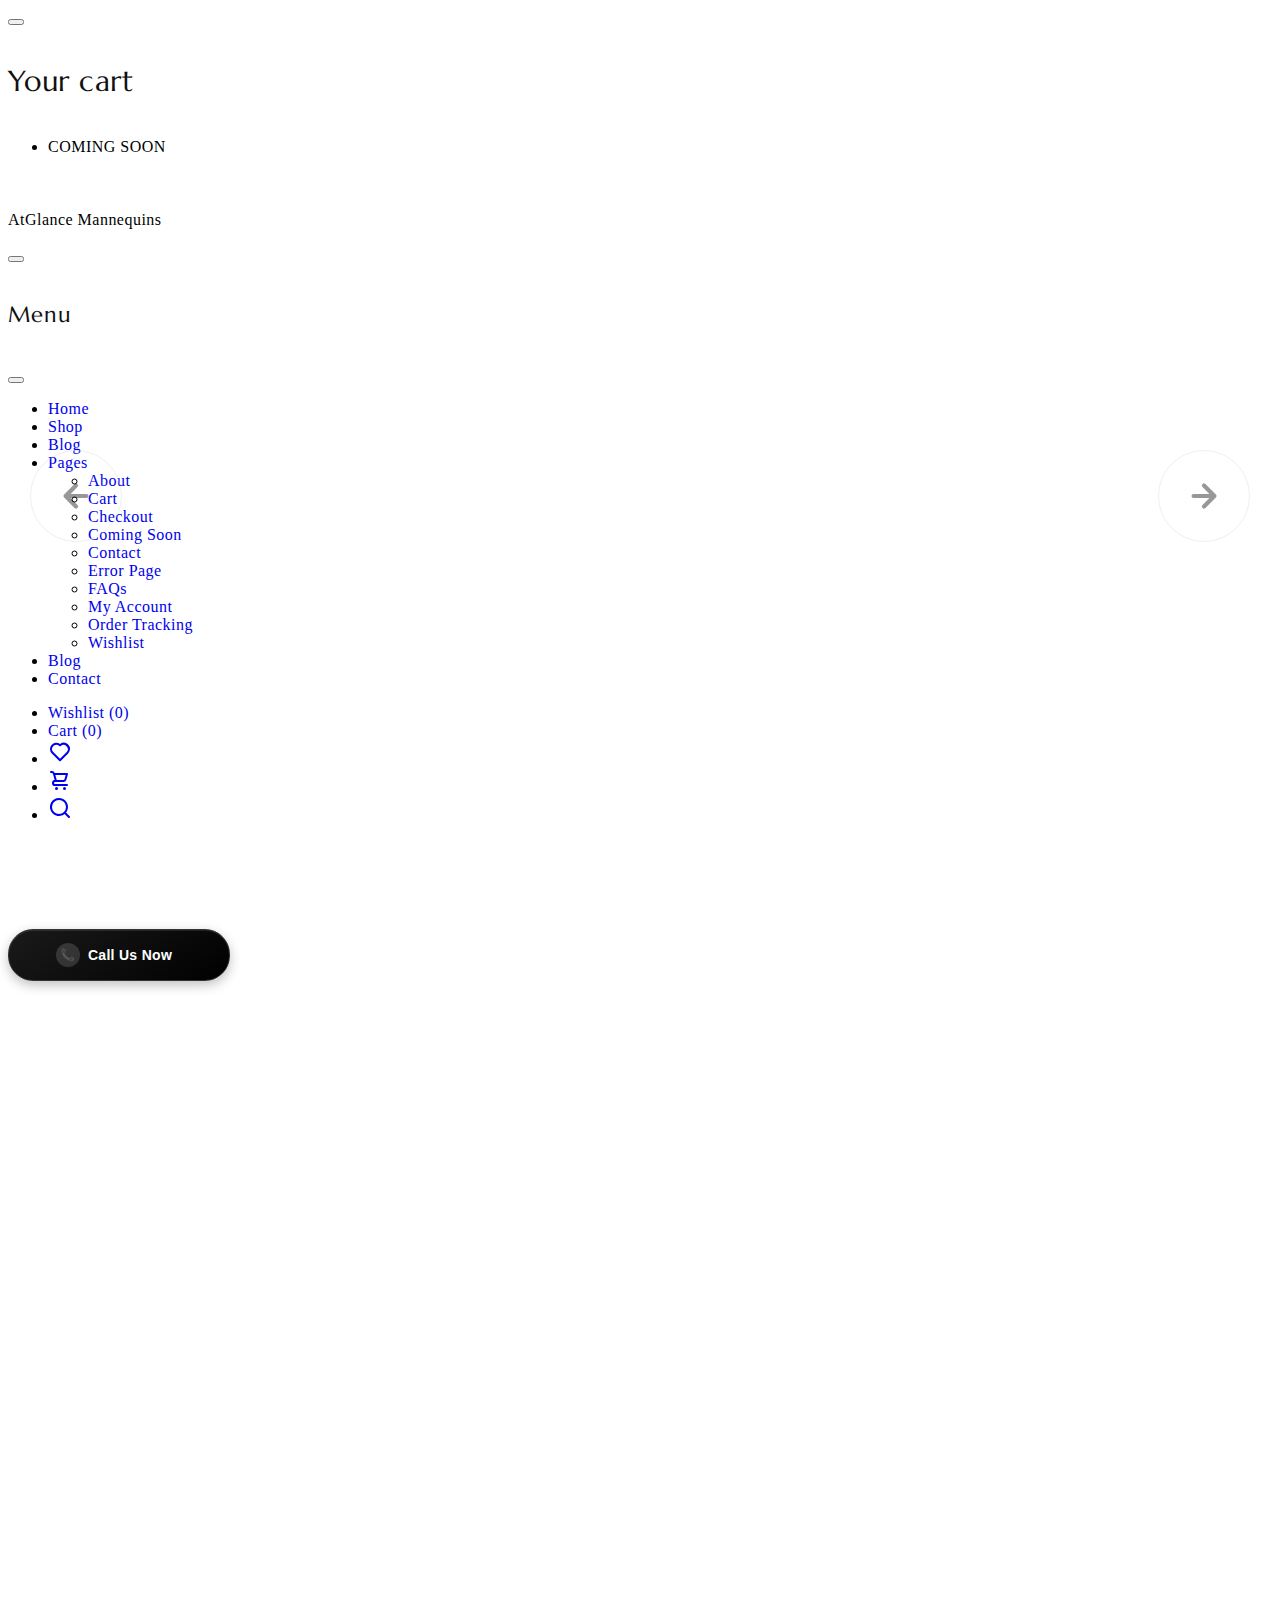
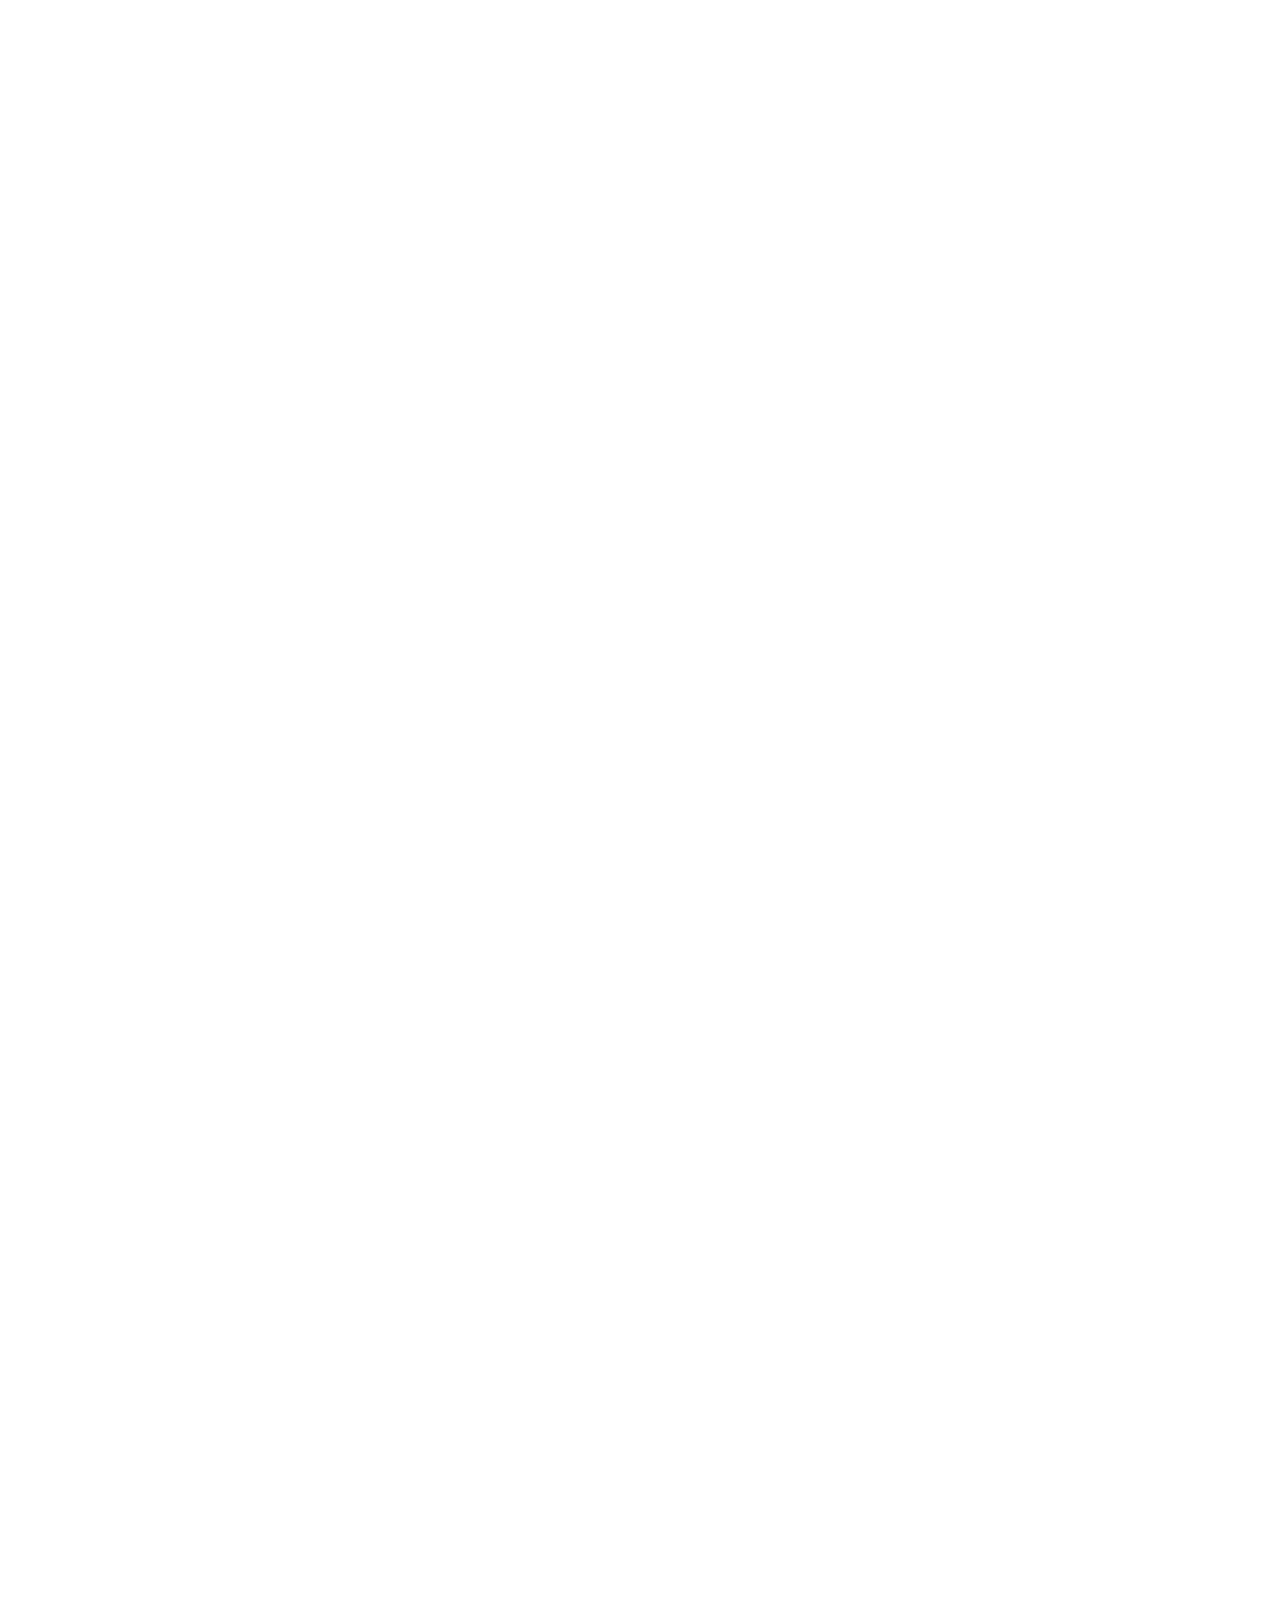
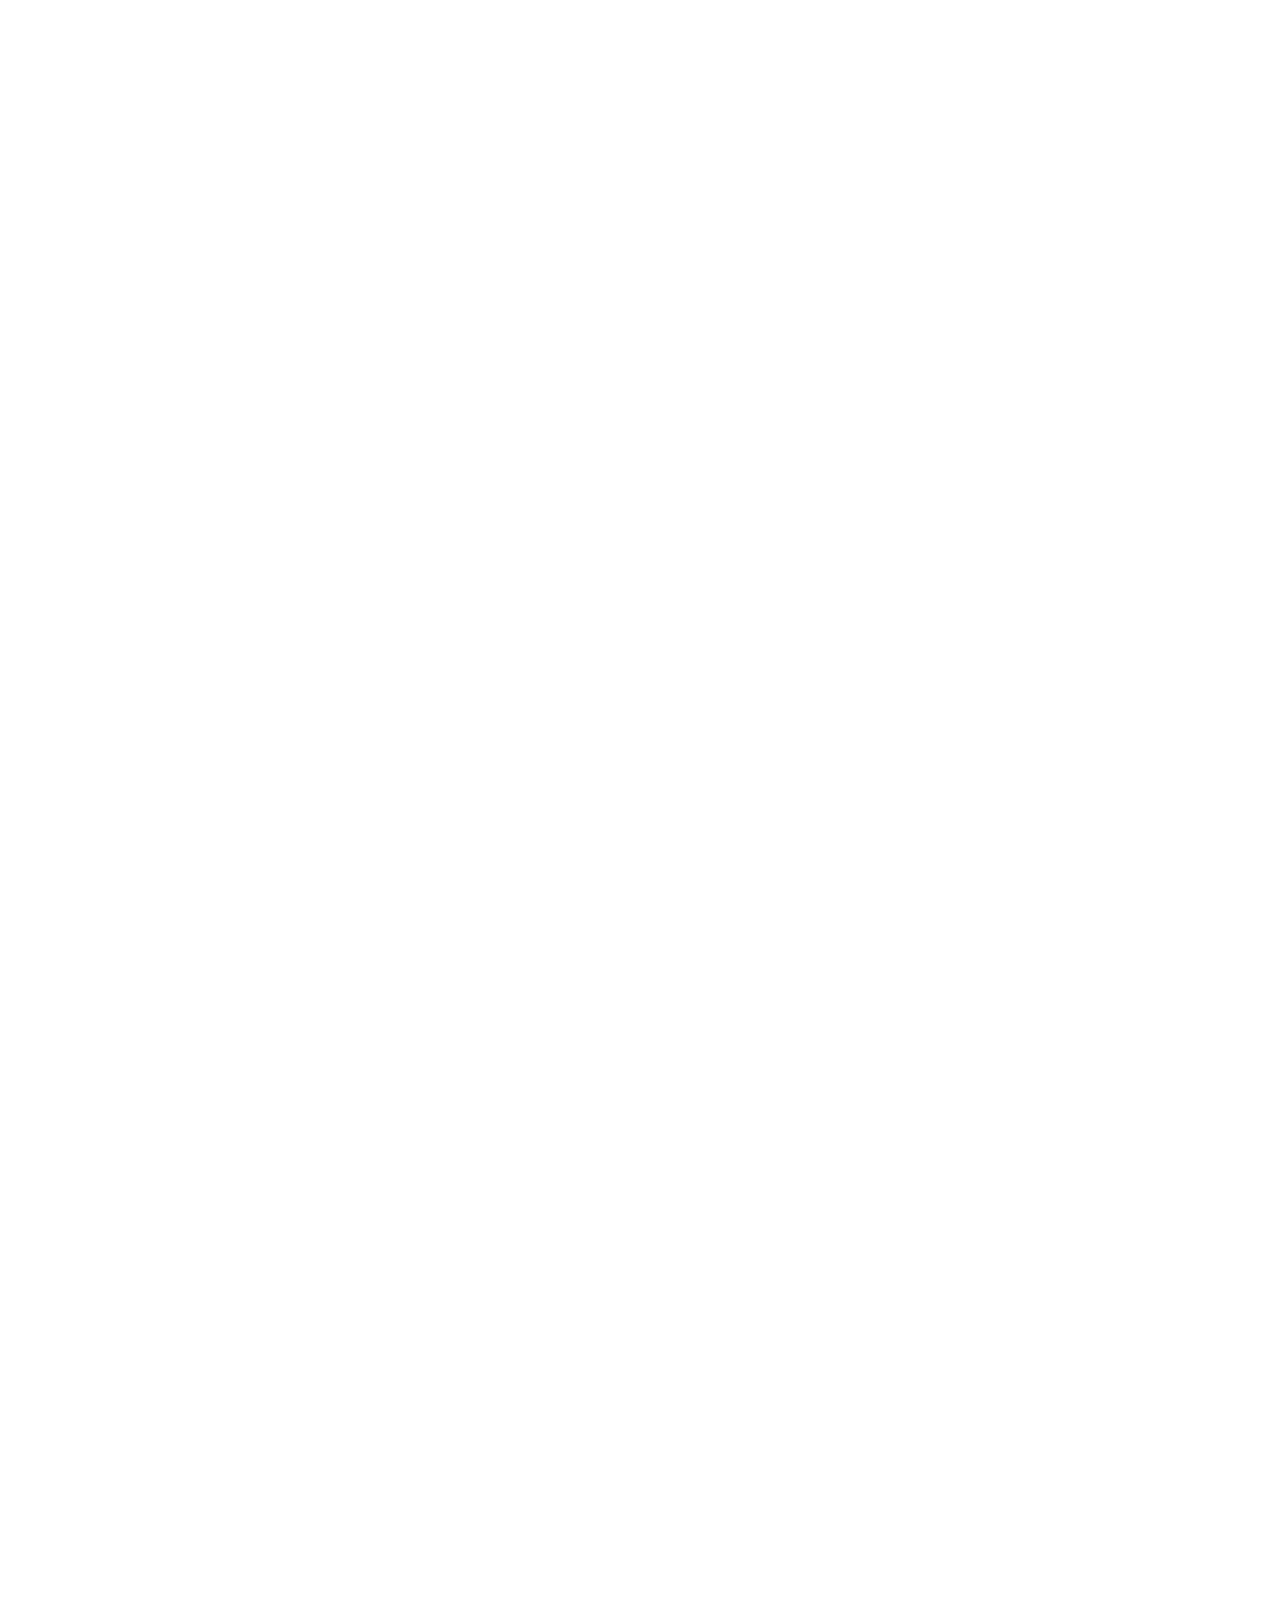
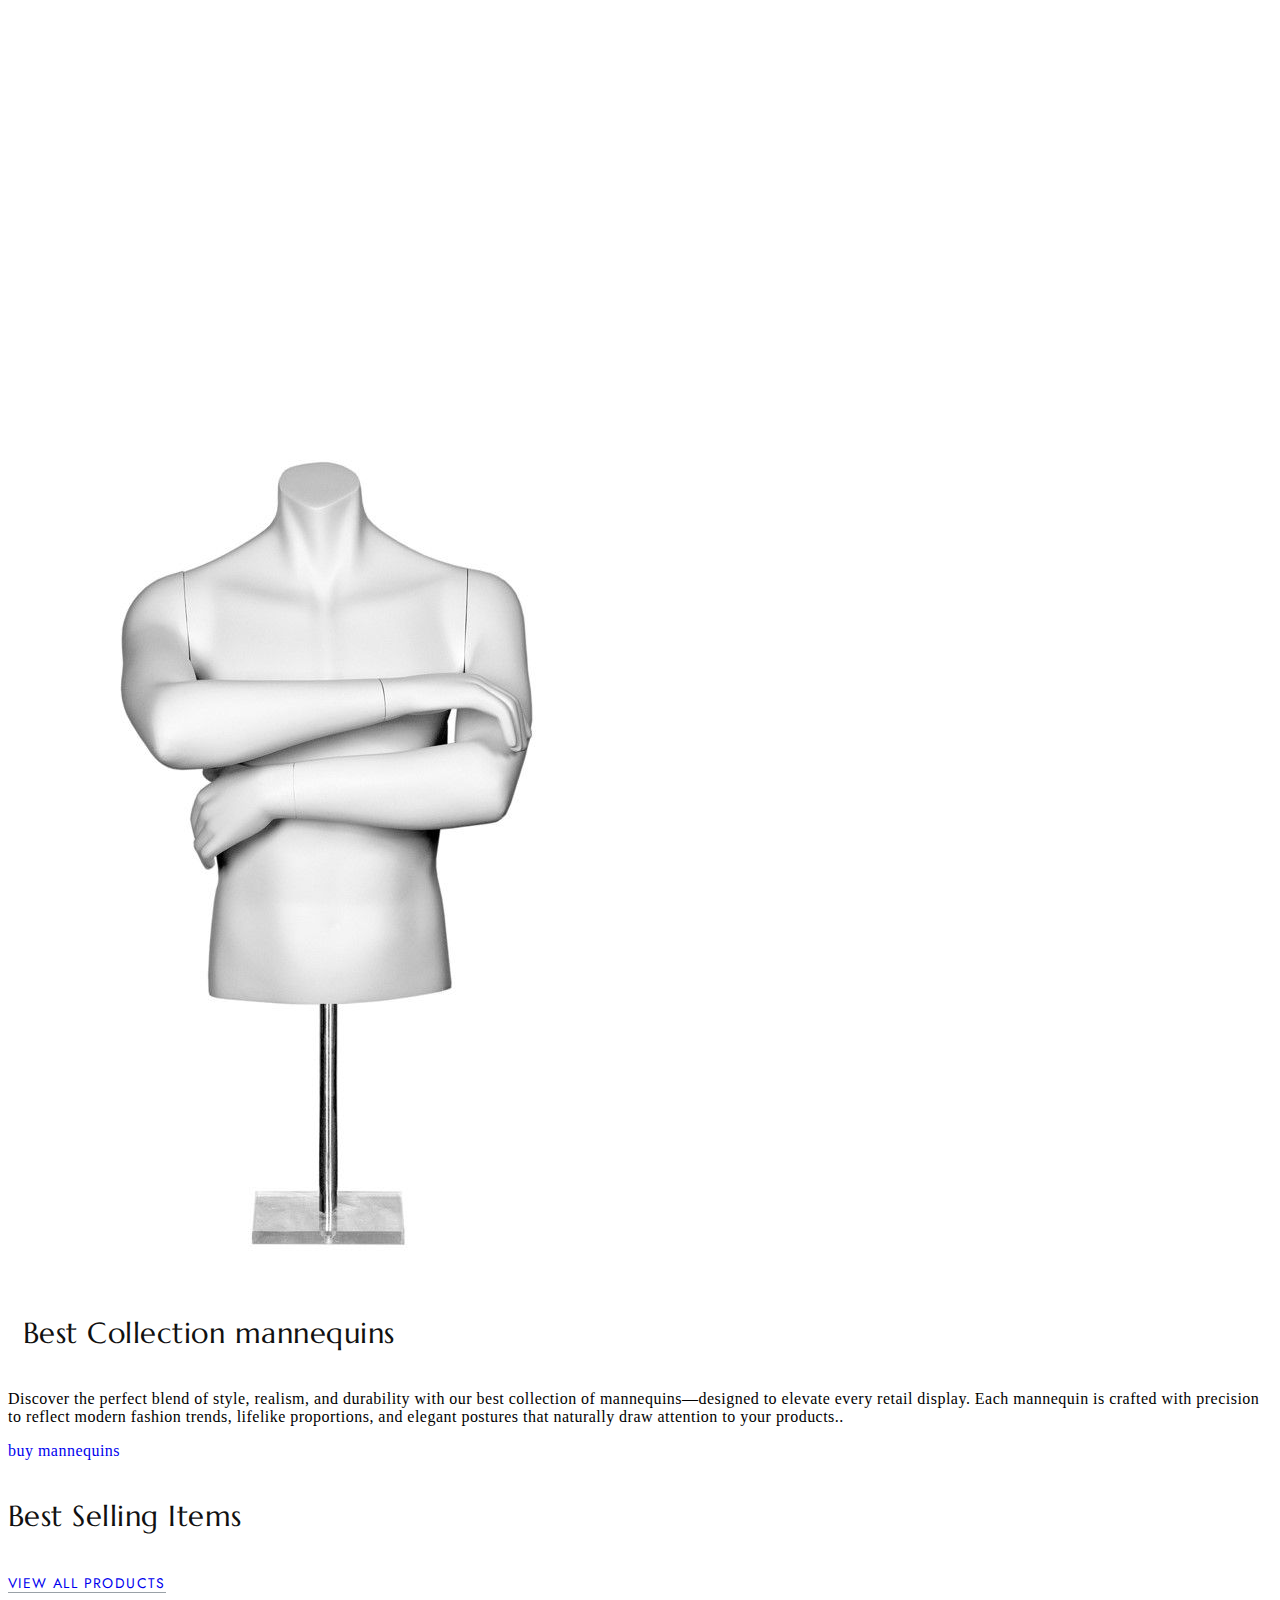
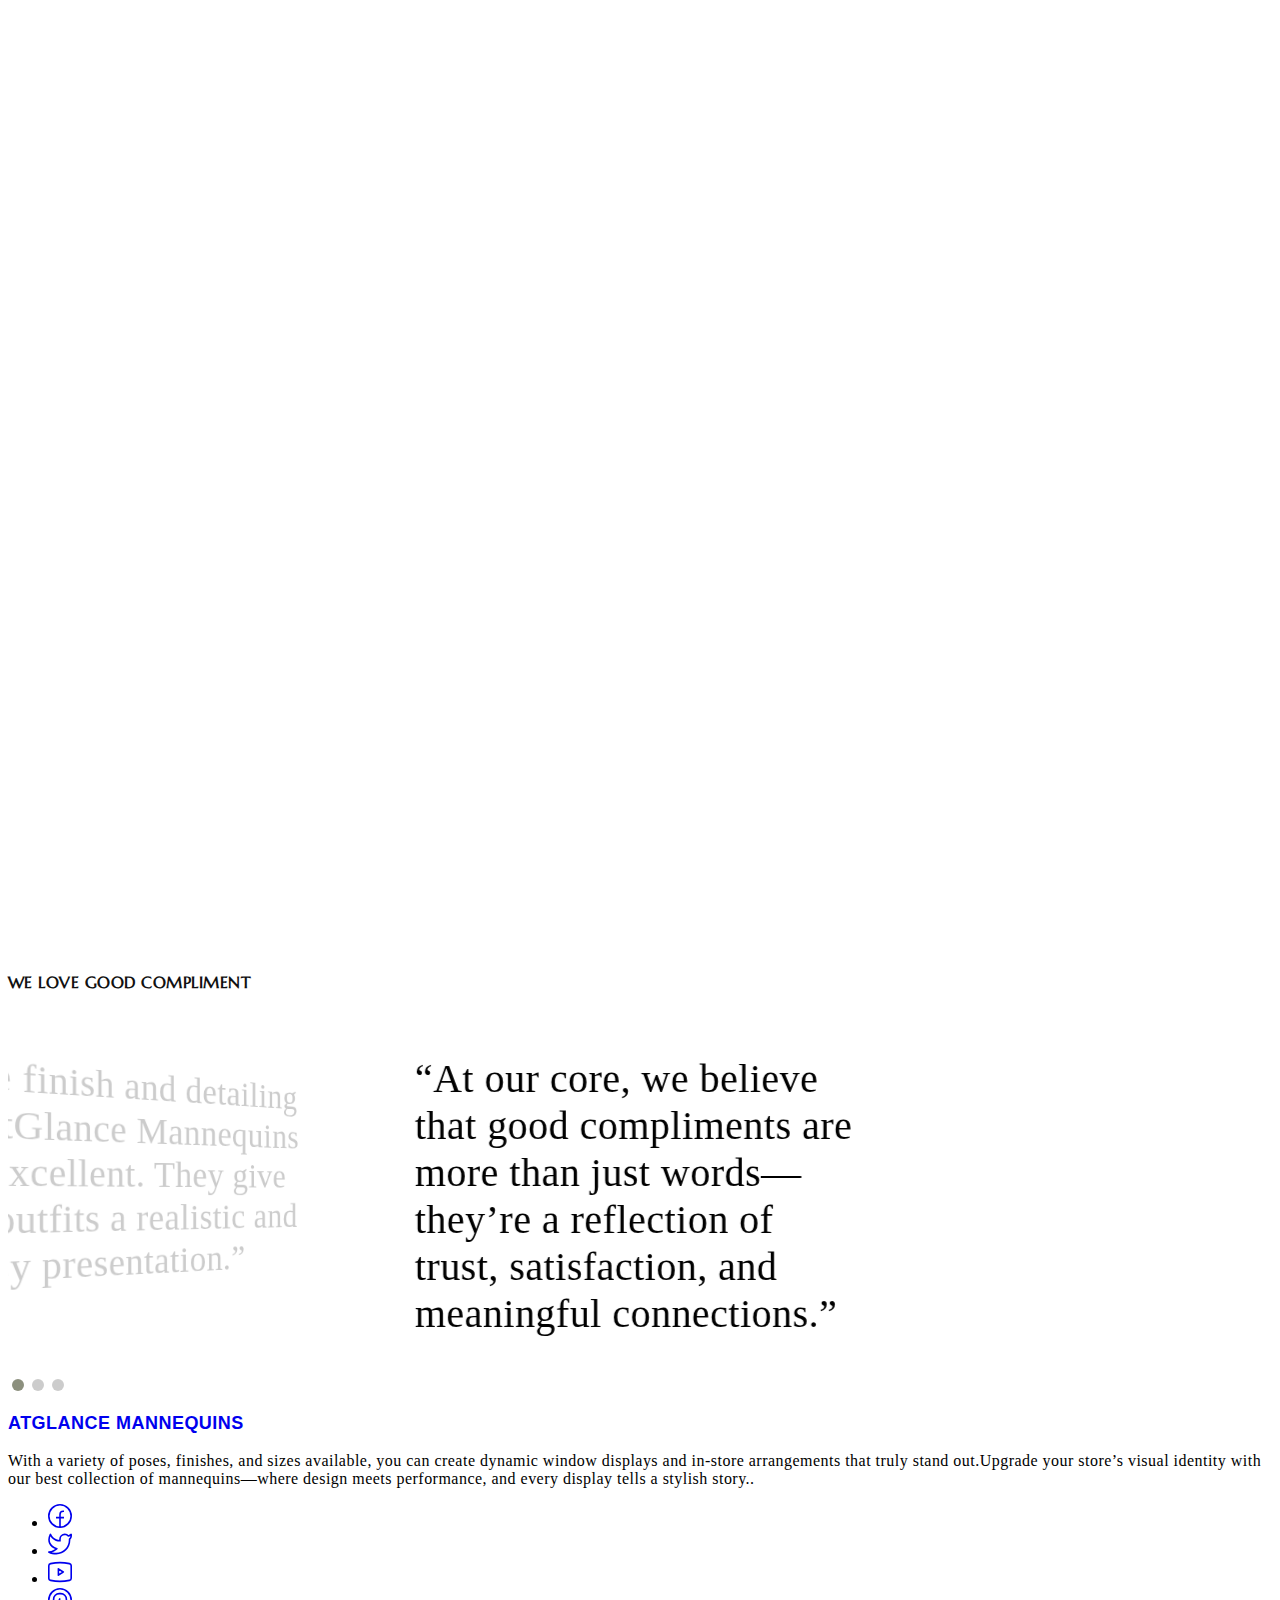
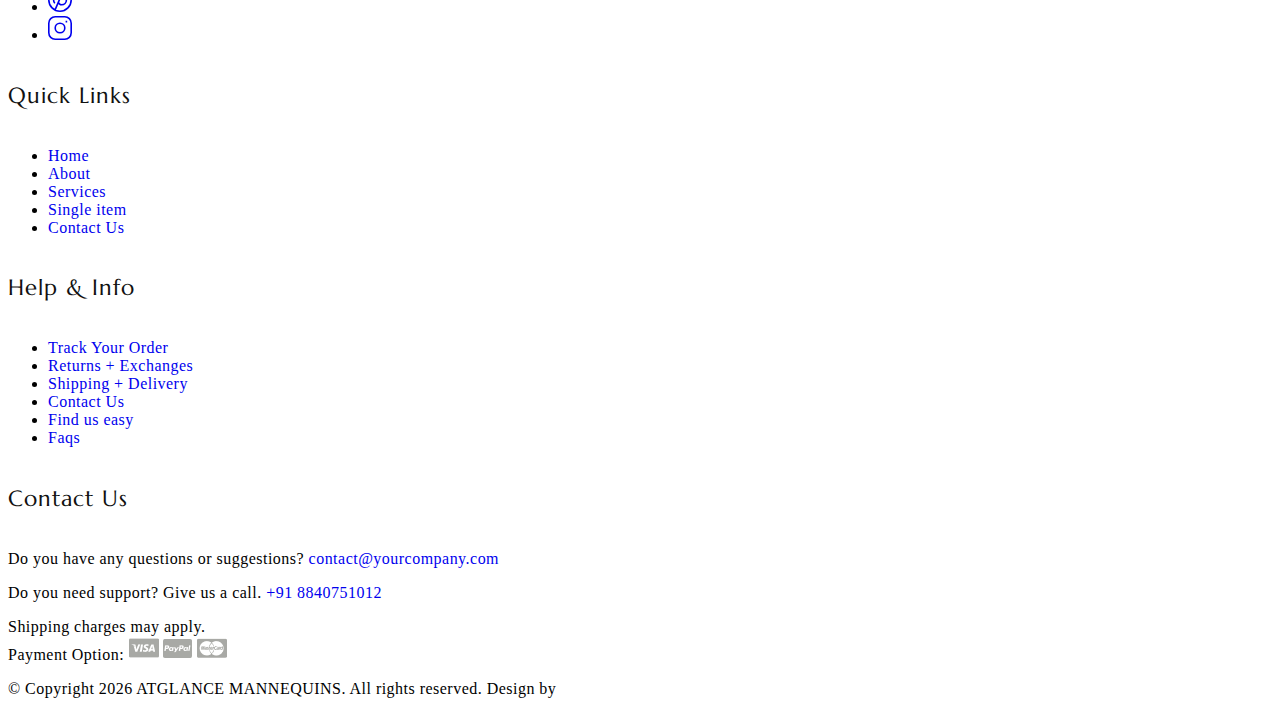
<file: index.html>
<!DOCTYPE html>
<html lang="en">

<head>
  <title>AtGlance Mannequins</title>
  <link rel="icon" type="image/png" href="images/ChatGPT Image Jan 20, 2026, 09_24_26 PM.png">

  <meta charset="utf-8">
  <meta http-equiv="X-UA-Compatible" content="IE=edge">
  <meta name="viewport" content="width=device-width, initial-scale=1.0">
  <meta name="format-detection" content="telephone=no">
  <meta name="apple-mobile-web-app-capable" content="yes">
  <meta name="author" content="TemplatesJungle">
  <meta name="keywords" content="ecommerce,fashion,store">
  <link href="https://cdn.jsdelivr.net/npm/bootstrap@5.3.0-alpha3/dist/css/bootstrap.min.css" rel="stylesheet"
    integrity="sha384-KK94CHFLLe+nY2dmCWGMq91rCGa5gtU4mk92HdvYe+M/SXH301p5ILy+dN9+nJOZ" crossorigin="anonymous">
  <link rel="stylesheet" type="text/css" href="css/vendor.css">
  <link rel="stylesheet" href="https://cdn.jsdelivr.net/npm/swiper@9/swiper-bundle.min.css" />
  <link rel="stylesheet" type="text/css" href="style.css">

  <link rel="preconnect" href="https://fonts.googleapis.com">
  <link rel="preconnect" href="https://fonts.gstatic.com" crossorigin>
  <link
    href="https://fonts.googleapis.com/css2?family=Jost:ital,wght@0,300;0,400;0,500;0,700;1,300;1,400;1,500;1,700&family=Marcellus&display=swap"
    rel="stylesheet">
</head>

<body class="homepage">
  <svg xmlns="http://www.w3.org/2000/svg" style="display: none;">
    <defs>
      <symbol xmlns="http://www.w3.org/2000/svg" id="instagram" viewBox="0 0 15 15">
        <path fill="none" stroke="currentColor"
          d="M11 3.5h1M4.5.5h6a4 4 0 0 1 4 4v6a4 4 0 0 1-4 4h-6a4 4 0 0 1-4-4v-6a4 4 0 0 1 4-4Zm3 10a3 3 0 1 1 0-6a3 3 0 0 1 0 6Z" />
      </symbol>
      <symbol xmlns="http://www.w3.org/2000/svg" id="facebook" viewBox="0 0 15 15">
        <path fill="none" stroke="currentColor"
          d="M7.5 14.5a7 7 0 1 1 0-14a7 7 0 0 1 0 14Zm0 0v-8a2 2 0 0 1 2-2h.5m-5 4h5" />
      </symbol>
      <symbol xmlns="http://www.w3.org/2000/svg" id="twitter" viewBox="0 0 15 15">
        <path fill="currentColor"
          d="m14.478 1.5l.5-.033a.5.5 0 0 0-.871-.301l.371.334Zm-.498 2.959a.5.5 0 1 0-1 0h1Zm-6.49.082h-.5h.5Zm0 .959h.5h-.5Zm-6.99 7V12a.5.5 0 0 0-.278.916L.5 12.5Zm.998-11l.469-.175a.5.5 0 0 0-.916-.048l.447.223Zm3.994 9l.354.353a.5.5 0 0 0-.195-.827l-.159.474Zm7.224-8.027l-.37.336l.18.199l.265-.04l-.075-.495Zm1.264-.94c.051.778.003 1.25-.123 1.606c-.122.345-.336.629-.723 1l.692.722c.438-.42.776-.832.974-1.388c.193-.546.232-1.178.177-2.006l-.998.066Zm0 3.654V4.46h-1v.728h1Zm-6.99-.646V5.5h1v-.959h-1Zm0 .959V6h1v-.5h-1ZM10.525 1a3.539 3.539 0 0 0-3.537 3.541h1A2.539 2.539 0 0 1 10.526 2V1Zm2.454 4.187C12.98 9.503 9.487 13 5.18 13v1c4.86 0 8.8-3.946 8.8-8.813h-1ZM1.03 1.675C1.574 3.127 3.614 6 7.49 6V5C4.174 5 2.421 2.54 1.966 1.325l-.937.35Zm.021-.398C.004 3.373-.157 5.407.604 7.139c.759 1.727 2.392 3.055 4.73 3.835l.317-.948c-2.155-.72-3.518-1.892-4.132-3.29c-.612-1.393-.523-3.11.427-5.013l-.895-.446Zm4.087 8.87C4.536 10.75 2.726 12 .5 12v1c2.566 0 4.617-1.416 5.346-2.147l-.708-.706Zm7.949-8.009A3.445 3.445 0 0 0 10.526 1v1c.721 0 1.37.311 1.82.809l.74-.671Zm-.296.83a3.513 3.513 0 0 0 2.06-1.134l-.744-.668a2.514 2.514 0 0 1-1.466.813l.15.989ZM.222 12.916C1.863 14.01 3.583 14 5.18 14v-1c-1.63 0-3.048-.011-4.402-.916l-.556.832Z" />
      </symbol>
      <symbol xmlns="http://www.w3.org/2000/svg" id="pinterest" viewBox="0 0 15 15">
        <path fill="none" stroke="currentColor"
          d="m4.5 13.5l3-7m-3.236 3a2.989 2.989 0 0 1-.764-2V7A3.5 3.5 0 0 1 7 3.5h1A3.5 3.5 0 0 1 11.5 7v.5a3 3 0 0 1-3 3a2.081 2.081 0 0 1-1.974-1.423L6.5 9m1 5.5a7 7 0 1 1 0-14a7 7 0 0 1 0 14Z" />
      </symbol>
      <symbol xmlns="http://www.w3.org/2000/svg" id="youtube" viewBox="0 0 15 15">
        <path fill="currentColor"
          d="m1.61 12.738l-.104.489l.105-.489Zm11.78 0l.104.489l-.105-.489Zm0-10.476l.104-.489l-.105.489Zm-11.78 0l.106.489l-.105-.489ZM6.5 5.5l.277-.416A.5.5 0 0 0 6 5.5h.5Zm0 4H6a.5.5 0 0 0 .777.416L6.5 9.5Zm3-2l.277.416a.5.5 0 0 0 0-.832L9.5 7.5ZM0 3.636v7.728h1V3.636H0Zm15 7.728V3.636h-1v7.728h1ZM1.506 13.227c3.951.847 8.037.847 11.988 0l-.21-.978a27.605 27.605 0 0 1-11.568 0l-.21.978ZM13.494 1.773a28.606 28.606 0 0 0-11.988 0l.21.978a27.607 27.607 0 0 1 11.568 0l.21-.978ZM15 3.636c0-.898-.628-1.675-1.506-1.863l-.21.978c.418.09.716.458.716.885h1Zm-1 7.728a.905.905 0 0 1-.716.885l.21.978A1.905 1.905 0 0 0 15 11.364h-1Zm-14 0c0 .898.628 1.675 1.506 1.863l.21-.978A.905.905 0 0 1 1 11.364H0Zm1-7.728c0-.427.298-.796.716-.885l-.21-.978A1.905 1.905 0 0 0 0 3.636h1ZM6 5.5v4h1v-4H6Zm.777 4.416l3-2l-.554-.832l-3 2l.554.832Zm3-2.832l-3-2l-.554.832l3 2l.554-.832Z" />
      </symbol>
      <symbol xmlns="http://www.w3.org/2000/svg" id="dribble" viewBox="0 0 15 15">
        <path fill="none" stroke="currentColor" stroke-linecap="round" stroke-linejoin="round"
          d="M4.839 1.024c3.346 4.041 5.096 7.922 5.704 12.782M.533 6.82c5.985-.138 9.402-1.083 11.97-4.216M2.7 12.594c3.221-4.902 7.171-5.65 11.755-4.293M14.5 7.5a7 7 0 1 0-14 0a7 7 0 0 0 14 0Z" />
      </symbol>
      <symbol xmlns="http://www.w3.org/2000/svg" id="calendar" viewBox="0 0 24 24">
        <g fill="none" stroke="currentColor" stroke-linecap="round" stroke-linejoin="round" stroke-width="2">
          <rect width="20" height="18" x="2" y="4" rx="4" />
          <path d="M8 2v4m8-4v4M2 10h20" />
        </g>
      </symbol>
      <symbol xmlns="http://www.w3.org/2000/svg" id="shopping-bag" viewBox="0 0 24 24">
        <g fill="none" stroke="currentColor" stroke-linecap="round" stroke-linejoin="round" stroke-width="2">
          <path
            d="M3.977 9.84A2 2 0 0 1 5.971 8h12.058a2 2 0 0 1 1.994 1.84l.803 10A2 2 0 0 1 18.833 22H5.167a2 2 0 0 1-1.993-2.16l.803-10Z" />
          <path d="M16 11V6a4 4 0 0 0-4-4v0a4 4 0 0 0-4 4v5" />
        </g>
      </symbol>
      <symbol xmlns="http://www.w3.org/2000/svg" id="gift" viewBox="0 0 24 24">
        <g fill="none" stroke="currentColor" stroke-linecap="round" stroke-linejoin="round" stroke-width="2">
          <rect width="18" height="14" x="3" y="8" rx="2" />
          <path d="M12 5a3 3 0 1 0-3 3m6 0a3 3 0 1 0-3-3m0 0v17m9-7H3" />
        </g>
      </symbol>
      <symbol xmlns="http://www.w3.org/2000/svg" id="arrow-cycle" viewBox="0 0 24 24">
        <g fill="none" stroke="currentColor" stroke-linecap="round" stroke-linejoin="round" stroke-width="2">
          <path
            d="M22 12c0 6-4.39 10-9.806 10C7.792 22 4.24 19.665 3 16m-1-4C2 6 6.39 2 11.806 2C16.209 2 19.76 4.335 21 8" />
          <path d="m7 17l-4-1l-1 4M17 7l4 1l1-4" />
        </g>
      </symbol>
      <symbol xmlns="http://www.w3.org/2000/svg" id="link" viewBox="0 0 24 24">
        <path fill="currentColor"
          d="M12 19a1 1 0 1 0-1-1a1 1 0 0 0 1 1Zm5 0a1 1 0 1 0-1-1a1 1 0 0 0 1 1Zm0-4a1 1 0 1 0-1-1a1 1 0 0 0 1 1Zm-5 0a1 1 0 1 0-1-1a1 1 0 0 0 1 1Zm7-12h-1V2a1 1 0 0 0-2 0v1H8V2a1 1 0 0 0-2 0v1H5a3 3 0 0 0-3 3v14a3 3 0 0 0 3 3h14a3 3 0 0 0 3-3V6a3 3 0 0 0-3-3Zm1 17a1 1 0 0 1-1 1H5a1 1 0 0 1-1-1v-9h16Zm0-11H4V6a1 1 0 0 1 1-1h1v1a1 1 0 0 0 2 0V5h8v1a1 1 0 0 0 2 0V5h1a1 1 0 0 1 1 1ZM7 15a1 1 0 1 0-1-1a1 1 0 0 0 1 1Zm0 4a1 1 0 1 0-1-1a1 1 0 0 0 1 1Z" />
      </symbol>
      <symbol xmlns="http://www.w3.org/2000/svg" id="arrow-left" viewBox="0 0 24 24">
        <path fill="currentColor"
          d="M17 11H9.41l3.3-3.29a1 1 0 1 0-1.42-1.42l-5 5a1 1 0 0 0-.21.33a1 1 0 0 0 0 .76a1 1 0 0 0 .21.33l5 5a1 1 0 0 0 1.42 0a1 1 0 0 0 0-1.42L9.41 13H17a1 1 0 0 0 0-2Z" />
      </symbol>
      <symbol xmlns="http://www.w3.org/2000/svg" id="arrow-right" viewBox="0 0 24 24">
        <path fill="currentColor"
          d="M17.92 11.62a1 1 0 0 0-.21-.33l-5-5a1 1 0 0 0-1.42 1.42l3.3 3.29H7a1 1 0 0 0 0 2h7.59l-3.3 3.29a1 1 0 0 0 0 1.42a1 1 0 0 0 1.42 0l5-5a1 1 0 0 0 .21-.33a1 1 0 0 0 0-.76Z" />
      </symbol>
      <symbol xmlns="http://www.w3.org/2000/svg" id="play" viewBox="0 0 24 24">
        <g fill="none" fill-rule="evenodd">
          <path
            d="M24 0v24H0V0h24ZM12.593 23.258l-.011.002l-.071.035l-.02.004l-.014-.004l-.071-.035c-.01-.004-.019-.001-.024.005l-.004.01l-.017.428l.005.02l.01.013l.104.074l.015.004l.012-.004l.104-.074l.012-.016l.004-.017l-.017-.427c-.002-.01-.009-.017-.017-.018Zm.265-.113l-.013.002l-.185.093l-.01.01l-.003.011l.018.43l.005.012l.008.007l.201.093c.012.004.023 0 .029-.008l.004-.014l-.034-.614c-.003-.012-.01-.02-.02-.022Zm-.715.002a.023.023 0 0 0-.027.006l-.006.014l-.034.614c0 .012.007.02.017.024l.015-.002l.201-.093l.01-.008l.004-.011l.017-.43l-.003-.012l-.01-.01l-.184-.092Z" />
          <path fill="currentColor"
            d="M5.669 4.76a1.469 1.469 0 0 1 2.04-1.177c1.062.454 3.442 1.533 6.462 3.276c3.021 1.744 5.146 3.267 6.069 3.958c.788.591.79 1.763.001 2.356c-.914.687-3.013 2.19-6.07 3.956c-3.06 1.766-5.412 2.832-6.464 3.28c-.906.387-1.92-.2-2.038-1.177c-.138-1.142-.396-3.735-.396-7.237c0-3.5.257-6.092.396-7.235Z" />
        </g>
      </symbol>
      <symbol xmlns="http://www.w3.org/2000/svg" id="category" viewBox="0 0 24 24">
        <path fill="currentColor"
          d="M19 5.5h-6.28l-.32-1a3 3 0 0 0-2.84-2H5a3 3 0 0 0-3 3v13a3 3 0 0 0 3 3h14a3 3 0 0 0 3-3v-10a3 3 0 0 0-3-3Zm1 13a1 1 0 0 1-1 1H5a1 1 0 0 1-1-1v-13a1 1 0 0 1 1-1h4.56a1 1 0 0 1 .95.68l.54 1.64a1 1 0 0 0 .95.68h7a1 1 0 0 1 1 1Z" />
      </symbol>
      <symbol xmlns="http://www.w3.org/2000/svg" id="calendar" viewBox="0 0 24 24">
        <path fill="currentColor"
          d="M19 4h-2V3a1 1 0 0 0-2 0v1H9V3a1 1 0 0 0-2 0v1H5a3 3 0 0 0-3 3v12a3 3 0 0 0 3 3h14a3 3 0 0 0 3-3V7a3 3 0 0 0-3-3Zm1 15a1 1 0 0 1-1 1H5a1 1 0 0 1-1-1v-7h16Zm0-9H4V7a1 1 0 0 1 1-1h2v1a1 1 0 0 0 2 0V6h6v1a1 1 0 0 0 2 0V6h2a1 1 0 0 1 1 1Z" />
      </symbol>
      <symbol xmlns="http://www.w3.org/2000/svg" id="heart" viewBox="0 0 24 24">
        <path fill="currentColor"
          d="M20.16 4.61A6.27 6.27 0 0 0 12 4a6.27 6.27 0 0 0-8.16 9.48l7.45 7.45a1 1 0 0 0 1.42 0l7.45-7.45a6.27 6.27 0 0 0 0-8.87Zm-1.41 7.46L12 18.81l-6.75-6.74a4.28 4.28 0 0 1 3-7.3a4.25 4.25 0 0 1 3 1.25a1 1 0 0 0 1.42 0a4.27 4.27 0 0 1 6 6.05Z" />
      </symbol>
      <symbol xmlns="http://www.w3.org/2000/svg" id="plus" viewBox="0 0 24 24">
        <path fill="currentColor"
          d="M19 11h-6V5a1 1 0 0 0-2 0v6H5a1 1 0 0 0 0 2h6v6a1 1 0 0 0 2 0v-6h6a1 1 0 0 0 0-2Z" />
      </symbol>
      <symbol xmlns="http://www.w3.org/2000/svg" id="minus" viewBox="0 0 24 24">
        <path fill="currentColor" d="M19 11H5a1 1 0 0 0 0 2h14a1 1 0 0 0 0-2Z" />
      </symbol>
      <symbol xmlns="http://www.w3.org/2000/svg" id="cart" viewBox="0 0 24 24">
        <path fill="currentColor"
          d="M8.5 19a1.5 1.5 0 1 0 1.5 1.5A1.5 1.5 0 0 0 8.5 19ZM19 16H7a1 1 0 0 1 0-2h8.491a3.013 3.013 0 0 0 2.885-2.176l1.585-5.55A1 1 0 0 0 19 5H6.74a3.007 3.007 0 0 0-2.82-2H3a1 1 0 0 0 0 2h.921a1.005 1.005 0 0 1 .962.725l.155.545v.005l1.641 5.742A3 3 0 0 0 7 18h12a1 1 0 0 0 0-2Zm-1.326-9l-1.22 4.274a1.005 1.005 0 0 1-.963.726H8.754l-.255-.892L7.326 7ZM16.5 19a1.5 1.5 0 1 0 1.5 1.5a1.5 1.5 0 0 0-1.5-1.5Z" />
      </symbol>
      <symbol xmlns="http://www.w3.org/2000/svg" id="check" viewBox="0 0 24 24">
        <path fill="currentColor"
          d="M18.71 7.21a1 1 0 0 0-1.42 0l-7.45 7.46l-3.13-3.14A1 1 0 1 0 5.29 13l3.84 3.84a1 1 0 0 0 1.42 0l8.16-8.16a1 1 0 0 0 0-1.47Z" />
      </symbol>
      <symbol xmlns="http://www.w3.org/2000/svg" id="trash" viewBox="0 0 24 24">
        <path fill="currentColor"
          d="M10 18a1 1 0 0 0 1-1v-6a1 1 0 0 0-2 0v6a1 1 0 0 0 1 1ZM20 6h-4V5a3 3 0 0 0-3-3h-2a3 3 0 0 0-3 3v1H4a1 1 0 0 0 0 2h1v11a3 3 0 0 0 3 3h8a3 3 0 0 0 3-3V8h1a1 1 0 0 0 0-2ZM10 5a1 1 0 0 1 1-1h2a1 1 0 0 1 1 1v1h-4Zm7 14a1 1 0 0 1-1 1H8a1 1 0 0 1-1-1V8h10Zm-3-1a1 1 0 0 0 1-1v-6a1 1 0 0 0-2 0v6a1 1 0 0 0 1 1Z" />
      </symbol>
      <symbol xmlns="http://www.w3.org/2000/svg" id="star-outline" viewBox="0 0 15 15">
        <path fill="none" stroke="currentColor" stroke-linecap="round" stroke-linejoin="round"
          d="M7.5 9.804L5.337 11l.413-2.533L4 6.674l2.418-.37L7.5 4l1.082 2.304l2.418.37l-1.75 1.793L9.663 11L7.5 9.804Z" />
      </symbol>
      <symbol xmlns="http://www.w3.org/2000/svg" id="star-solid" viewBox="0 0 15 15">
        <path fill="currentColor"
          d="M7.953 3.788a.5.5 0 0 0-.906 0L6.08 5.85l-2.154.33a.5.5 0 0 0-.283.843l1.574 1.613l-.373 2.284a.5.5 0 0 0 .736.518l1.92-1.063l1.921 1.063a.5.5 0 0 0 .736-.519l-.373-2.283l1.574-1.613a.5.5 0 0 0-.283-.844L8.921 5.85l-.968-2.062Z" />
      </symbol>
      <symbol xmlns="http://www.w3.org/2000/svg" id="search" viewBox="0 0 24 24">
        <path fill="currentColor"
          d="M21.71 20.29L18 16.61A9 9 0 1 0 16.61 18l3.68 3.68a1 1 0 0 0 1.42 0a1 1 0 0 0 0-1.39ZM11 18a7 7 0 1 1 7-7a7 7 0 0 1-7 7Z" />
      </symbol>
      <symbol xmlns="http://www.w3.org/2000/svg" id="user" viewBox="0 0 24 24">
        <path fill="currentColor"
          d="M15.71 12.71a6 6 0 1 0-7.42 0a10 10 0 0 0-6.22 8.18a1 1 0 0 0 2 .22a8 8 0 0 1 15.9 0a1 1 0 0 0 1 .89h.11a1 1 0 0 0 .88-1.1a10 10 0 0 0-6.25-8.19ZM12 12a4 4 0 1 1 4-4a4 4 0 0 1-4 4Z" />
      </symbol>
      <symbol xmlns="http://www.w3.org/2000/svg" id="close" viewBox="0 0 15 15">
        <path fill="currentColor"
          d="M7.953 3.788a.5.5 0 0 0-.906 0L6.08 5.85l-2.154.33a.5.5 0 0 0-.283.843l1.574 1.613l-.373 2.284a.5.5 0 0 0 .736.518l1.92-1.063l1.921 1.063a.5.5 0 0 0 .736-.519l-.373-2.283l1.574-1.613a.5.5 0 0 0-.283-.844L8.921 5.85l-.968-2.062Z" />
      </symbol>
    </defs>
  </svg>

  <div class="preloader text-white fs-6 text-uppercase overflow-hidden"></div>

  <div class="search-popup">
    <div class="search-popup-container">

      <form role="search" method="get" class="form-group" action="">
        <input type="search" id="search-form" class="form-control border-0 border-bottom"
          placeholder="Type and press enter" value="" name="s" />
        <button type="submit" class="search-submit border-0 position-absolute bg-white"
          style="top: 15px;right: 15px;"><svg class="search" width="24" height="24">
            <use xlink:href="#search"></use>
          </svg></button>
      </form>

      <h5 class="cat-list-title">Browse Categories</h5>

      <ul class="cat-list">
        <li class="cat-list-item">
          <a href="#" title="Jackets">Jackets</a>
        </li>
        <li class="cat-list-item">
          <a href="#" title="T-shirts">T-shirts</a>
        </li>
        <li class="cat-list-item">
          <a href="#" title="Handbags">Handbags</a>
        </li>
        <li class="cat-list-item">
          <a href="#" title="Accessories">Accessories</a>
        </li>
        <li class="cat-list-item">
          <a href="#" title="Cosmetics">Cosmetics</a>
        </li>
        <li class="cat-list-item">
          <a href="#" title="Dresses">Dresses</a>
        </li>
        <li class="cat-list-item">
          <a href="#" title="Jumpsuits">Jumpsuits</a>
        </li>
      </ul>

    </div>
  </div>

  <div class="offcanvas offcanvas-end" data-bs-scroll="true" tabindex="-1" id="offcanvasCart" aria-labelledby="My Cart">
    <div class="offcanvas-header justify-content-center">
      <button type="button" class="btn-close" data-bs-dismiss="offcanvas" aria-label="Close"></button>
    </div>
    <div class="offcanvas-body">
      <div class="order-md-last">
        <h4 class="d-flex justify-content-between align-items-center mb-3">
          <span class="text-primary">Your cart</span>
          <span class="badge bg-primary rounded-pill"></span>
        </h4>
        <ul class="list-group mb-3">
          <li class="list-group-item d-flex justify-content-between lh-sm">
            <div>
              
              <p style="color: #000; margin: left 15px; ;">COMING SOON</p>
        </ul>

      </div>
    </div>
  </div>

  <nav class="navbar navbar-expand-lg bg-light text-uppercase fs-6 p-3 border-bottom align-items-center">
    <div class="container-fluid">
      <div class="row justify-content-between align-items-center w-100">

        <div class="col-auto">
          <a class="navbar-brand text-white" href="index.html">
                          <P style="margin-top: 55px; color: #000; text-transform: none;" >AtGlance Mannequins </P>
            </svg>
          </a>
        </div>

        <div class="col-auto">
          <button class="navbar-toggler" type="button" data-bs-toggle="offcanvas" data-bs-target="#offcanvasNavbar"
            aria-controls="offcanvasNavbar">
            <span class="navbar-toggler-icon"></span>
          </button>

          <div class="offcanvas offcanvas-end" tabindex="-1" id="offcanvasNavbar"
            aria-labelledby="offcanvasNavbarLabel">
            <div class="offcanvas-header">
              <h5 class="offcanvas-title" id="offcanvasNavbarLabel">Menu</h5>
              <button type="button" class="btn-close text-reset" data-bs-dismiss="offcanvas"
                aria-label="Close"></button>
            </div>

            <div class="offcanvas-body">
              <ul class="navbar-nav justify-content-end flex-grow-1 gap-1 gap-md-5 pe-3">
                <li class="nav-item dropdown">
                  <a class="nav-link dropdown-toggle active" href="#" id="dropdownHome" data-bs-toggle="dropdown"
                    aria-haspopup="true" aria-expanded="false">Home</a>
                  <ul class="dropdown-menu list-unstyled" aria-labelledby="dropdownHome">
                  
                  </ul>
                </li>
                <li class="nav-item dropdown">
                  <a class="nav-link dropdown-toggle" href="#" id="dropdownShop" data-bs-toggle="dropdown"
                    aria-haspopup="true" aria-expanded="false">Shop</a>
                  <ul class="dropdown-menu list-unstyled" aria-labelledby="dropdownShop">
                  
                  </ul>
                </li>
                <li class="nav-item dropdown">
                  <a class="nav-link dropdown-toggle" href="#" id="dropdownBlog" data-bs-toggle="dropdown"
                    aria-haspopup="true" aria-expanded="false">Blog</a>
                  <ul class="dropdown-menu list-unstyled" aria-labelledby="dropdownBlog">
                  
                  </ul>
                </li>
                <li class="nav-item dropdown">
                  <a class="nav-link dropdown-toggle" href="#" id="dropdownPages" data-bs-toggle="dropdown"
                    aria-haspopup="true" aria-expanded="false">Pages</a>
                  <ul class="dropdown-menu list-unstyled" aria-labelledby="dropdownPages">
                    <li>
                      <a href="index.html" class="dropdown-item item-anchor">About </a>
                    </li>
                    <li>
                      <a href="index.html" class="dropdown-item item-anchor">Cart </a>
                    </li>
                    <li>
                      <a href="index.html" class="dropdown-item item-anchor">Checkout </a>
                    </li>
                    <li>
                      <a href="index.html" class="dropdown-item item-anchor">Coming Soon </a>
                    </li>
                    <li>
                      <a href="index.html" class="dropdown-item item-anchor">Contact </a>
                    </li>
                    <li>
                      <a href="index.html" class="dropdown-item item-anchor">Error Page </a>
                    </li>
                    <li>
                      <a href="index.html" class="dropdown-item item-anchor">FAQs </a>
                    </li>
                    <li>
                      <a href="index.html" class="dropdown-item item-anchor">My Account </a>
                    </li>
                    <li>
                      <a href="index.html" class="dropdown-item item-anchor">Order Tracking </a>
                    </li>
                    <li>
                      <a href="index.html" class="dropdown-item item-anchor">Wishlist </a>
                    </li>
                  </ul>
                </li>
                <li class="nav-item">
                  <a class="nav-link" href="#">Blog</a>
                </li>
                <li class="nav-item">
                  <a class="nav-link" href="#">Contact</a>
                </li>
              </ul>
            </div>
          </div>
        </div>

        <div class="col-3 col-lg-auto">
          <ul class="list-unstyled d-flex m-0">
            <li class="d-none d-lg-block">
              <a href="index.html" class="text-uppercase mx-3">Wishlist <span class="wishlist-count">(0)</span>
              </a>
            </li>
            <li class="d-none d-lg-block">
              <a href="index.html" class="text-uppercase mx-3" data-bs-toggle="offcanvas" data-bs-target="#offcanvasCart"
                aria-controls="offcanvasCart">Cart <span class="cart-count">(0)</span>
              </a>
            </li>
            <li class="d-lg-none">
              <a href="#" class="mx-2">
                <svg width="24" height="24" viewBox="0 0 24 24">
                  <use xlink:href="#heart"></use>
                </svg>
              </a>
            </li>
            <li class="d-lg-none">
              <a href="#" class="mx-2" data-bs-toggle="offcanvas" data-bs-target="#offcanvasCart"
                aria-controls="offcanvasCart">
                <svg width="24" height="24" viewBox="0 0 24 24">
                  <use xlink:href="#cart"></use>
                </svg>
              </a>
            </li>
            <li class="search-box" class="mx-2">
              <a href="#search" class="search-button">
                <svg width="24" height="24" viewBox="0 0 24 24">
                  <use xlink:href="#search"></use>
                </svg>
              </a>
            </li>
          </ul>
        </div>

      </div>

    </div>
  </nav>

  <section id="billboard" class="bg-light py-5">
    <div class="container">
      <div class="row justify-content-center">
        <h3 class="section-title text-center mt-4" data-aos="fade-up">Welcome </h3>
  <div
      style="
        width: auto;
        min-width: 180px;
        margin-bottom:15px;
        height: 50px;
        background: linear-gradient(145deg, #1a1a1a, #000000);
        border-radius: 25px;
        display: inline-flex;
        align-items: center;
        justify-content: center;
        box-shadow: 0 4px 12px rgba(0,0,0,0.25), 
                    inset 0 1px 0 rgba(255,255,255,0.1);
        transition: all 0.3s ease;
        padding: 0 20px;
        border: 1px solid #333;
        cursor: pointer;
      "
      onmouseover="this.style.transform='translateY(-2px)'; this.style.boxShadow='0 6px 15px rgba(0,0,0,0.35)'"
      onmouseout="this.style.transform='translateY(0)'; this.style.boxShadow='0 4px 12px rgba(0,0,0,0.25)'"
    >
      <a
        href="tel:+918188937077"
        style="
          color: #fff;
          text-decoration: none;
          font-size: 14px;
          font-weight: 600;
          font-family: 'Segoe UI', Arial, sans-serif;
          display: flex;
          align-items: center;
          gap: 8px;
          letter-spacing: 0.3px;
        "
      >
        <span style="
          display: inline-flex;
          align-items: center;
          justify-content: center;
          width: 24px;
          height: 24px;
          background: rgba(255,255,255,0.15);
          border-radius: 50%;
          font-size: 12px;
        ">📞</span>
        <span>Call Us Now</span>
        <span style="
          font-weight: 700;
          color: #4CAF50;
          margin-left: 2px;
          font-size: 13px;
        "> </span>
      </a>
    </div>


  

        <div class="col-md-6 text-center" data-aos="fade-up" data-aos-delay="300">
          <p>At AtGlance Mannequins, we believe that the right display can transform how customers perceive a brand. Our mannequins are crafted with meticulous attention to detail, combining realistic proportions, strong materials,
             and modern aesthetics.</p>
        </div>
      </div>
      <div class="row">
        <div class="swiper main-swiper py-4" data-aos="fade-up" data-aos-delay="600">
          <div class="swiper-wrapper d-flex border-animation-left">
            <div class="swiper-slide">
              <div class="banner-item image-zoom-effect">
                <div class="image-holder">
                  <a href="#">
                    <img src="images/male and female mannequin.jpg" alt="product" class="img-fluid" style="align-items: center; display: flex; justify-content: center;">
                  </a>
                </div>
                <div class="banner-content py-4">
                  <h5 class="element-title text-uppercase">
                    <a href="index.html" class="item-anchor"></a>
                  </h5>
                  <p style="margin-left: 5px;">In striving for gender representation, we observe a compelling contrast between male and female mannequins. Female figures often grace storefronts, exuding femininity and grace.</p>
                  <div class="btn-left">
                    <a href="#" class="btn-link fs-6 text-uppercase item-anchor text-decoration-none">Discover Now</a>
                  </div>
                </div>
              </div>
            </div>
            
      </div>
    </div>
  </section>

  <section class="features py-5">
    <div class="container">
      <div class="row">
        <div class="col-md-3 text-center" data-aos="fade-in" data-aos-delay="0">
          <div class="py-5">
            <svg width="38" height="38" viewBox="0 0 24 24">
              <use xlink:href="#calendar"></use>
            </svg>
            <h4 class="element-title text-capitalize my-3"><a href="contact-us.html" class="contact-btn">Contact Us</a>
            Book An Appointment</h4>

            <p>.</p>
          </div>
        </div>
        <div class="col-md-3 text-center" data-aos="fade-in" data-aos-delay="300">
          <div class="py-5">
            <svg width="38" height="38" viewBox="0 0 24 24">
              <use xlink:href="#shopping-bag"></use>
            </svg>
            <h4 class="element-title text-capitalize my-3">Pick up in store</h4>
            <p>.</p>
          </div>
        </div>
        <div class="col-md-3 text-center" data-aos="fade-in" data-aos-delay="600">
          <div class="py-5">
            <svg width="38" height="38" viewBox="0 0 24 24">
              <use xlink:href="#gift"></use>
            </svg>
            <h4 class="element-title text-capitalize my-3">Special packaging</h4>
            <p>.</p>
          </div>
        </div>
        <div class="col-md-3 text-center" data-aos="fade-in" data-aos-delay="900">
          <div class="py-5">
            <svg width="38" height="38" viewBox="0 0 24 24">
              <use xlink:href="#arrow-cycle"></use>
            </svg>
            <h4 class="element-title text-capitalize my-3">free global returns</h4>
            <p>.</p>
          </div>
        </div>
      </div>
    </div>
  </section>

  <section class="categories overflow-hidden">
    <div class="container">
      <div class="open-up" data-aos="zoom-out">
        <div class="row">
          <div class="col-md-4">
            <div class="cat-item image-zoom-effect">
              <div class="image-holder">
                <a href="index.html">
                  <img src="images/male golden mannequins.webp" alt="categories" class="product-image img-fluid">
                </a>
              </div>
              <div class="category-content">
                <div class="product-button">
                  <a href="index.html" class="btn btn-common text-uppercase">Shop for male mannequin</a>
                </div>
              </div>
            </div>
          </div>
          <div class="col-md-4">
            <div class="cat-item image-zoom-effect">
              <div class="image-holder">
                <a href="index.html">
                  <img src="images/both female mannequins.jpg" alt="categories" class="product-image img-fluid">
                </a>
              </div>
              <div class="category-content">
                <div class="product-button">
                  <a href="index.html" class="btn btn-common text-uppercase">Shop for female</a>
                </div>
              </div>
            </div>
          </div>
          <div class="col-md-4">
            <div class="cat-item image-zoom-effect">
              <div class="image-holder">
                <a href="index.html">
                  <img src="images/child mannequins.avif" alt="categories" class="product-image img-fluid">
                </a>
              </div>
              <div class="category-content">
                <div class="product-button">
                  <a href="index.html" class="btn btn-common text-uppercase">Shop for child mannequin</a>
                </div>
              </div>
            </div>
          </div>
        </div>
      </div>
    </div>
  </section>

 

  <section class="collection bg-light position-relative py-5">
    <div class="container">
      <div class="row">
        <div class="title-xlarge text-uppercase txt-fx domino">Collection</div>
        <div class="collection-item d-flex flex-wrap my-5">
          <div class="col-md-6 column-container">
            <div class="image-holder">
              <img src="images/half mannequins.jpg" alt="collection" class="product-image img-fluid">
            </div>
          </div>
          <div class="col-md-6 column-container bg-white">
            <div class="collection-content p-5 m-0 m-md-5">
              <h4 class="element-title text-uppercase" style="margin-left: 15px
              ;">Best Collection mannequins</h4>
              <p>Discover the perfect blend of style, realism, and durability with our best collection of mannequins—designed to elevate every retail display. 
                Each mannequin is crafted with precision to reflect modern fashion trends, lifelike proportions,
                 and elegant postures that naturally draw attention to your products..</p>
              <a href="#" class="btn btn-dark text-uppercase mt-3">buy mannequins</a>
            </div>
          </div>
        </div>
      </div>
    </div>
  </section>

  <section id="best-sellers" class="best-sellers product-carousel py-5 position-relative overflow-hidden">
    <div class="container">
      <div class="d-flex flex-wrap justify-content-between align-items-center mt-5 mb-3">
        <h4 class="text-uppercase">Best Selling Items</h4>
        <a href="index.html" class="btn-link">View All Products</a>
      </div>
      <div class="swiper product-swiper open-up" data-aos="zoom-out">
        <div class="swiper-wrapper d-flex">
          <div class="swiper-slide">
            <div class="product-item image-zoom-effect link-effect">
              <div class="image-holder">
                <a href="index.html">
                  <img src="images/best selling mannequin 1.jpg" alt="categories" class="product-image img-fluid">
                </a>
                <a href="index.html" class="btn-icon btn-wishlist">
                  <svg width="24" height="24" viewBox="0 0 24 24">
                    <use xlink:href="#heart"></use>
                  </svg>
                </a>
                <div class="product-content">
                  <h5 class="text-uppercase fs-5 mt-3">
                    <a href="index.html">Dark  onepiece</a>
                  </h5>
                  <a href="index.html" class="text-decoration-none" data-after="Add to cart"><span> </span></a>
                </div>
              </div>
            </div>
          </div>
          <div class="swiper-slide">
            <div class="product-item image-zoom-effect link-effect">
              <div class="image-holder">
                <a href="index.html">
                  <img src="images/best selling mannequin 2.jpg" alt="product" class="product-image img-fluid">
                </a>
                <a href="index.html" class="btn-icon btn-wishlist">
                  <svg width="24" height="24" viewBox="0 0 24 24">
                    <use xlink:href="#heart"></use>
                  </svg>
                </a>
                <div class="product-content">
                  <h5 class="text-uppercase fs-5 mt-3">
                    <a href="index.html">white female mannequin</a>
                  </h5>
                  <a href="index.html" class="text-decoration-none" data-after="Add to cart"><span> </span></a>
                </div>
              </div>
            </div>
          </div>
          <div class="swiper-slide">
            <div class="product-item image-zoom-effect link-effect">
              <div class="image-holder">
                <a href="index.html">
                  <img src="images/best selling mannequin 3.jpg" alt="categories" class="product-image img-fluid">
                </a>
                <a href="index.html" class="btn-icon btn-wishlist">
                  <svg width="24" height="24" viewBox="0 0 24 24">
                    <use xlink:href="#heart"></use>
                  </svg>
                </a>
                <div class="product-content">
                  <h5 class="text-uppercase fs-5 mt-3">
                    <a href="index.html">pair of mannequins</a>
                  </h5>
                  <a href="index.html" class="text-decoration-none" data-after="Add to cart"><span> </span></a>
                </div>
              </div>
            </div>
          </div>
          <div class="swiper-slide">
            <div class="product-item image-zoom-effect link-effect">
              <div class="image-holder">
               
               
              </div>
            </div>
          </div>
        </div>
        <div class="swiper-pagination"></div>
      </div>
      <div class="icon-arrow icon-arrow-left"><svg width="50" height="50" viewBox="0 0 24 24">
          <use xlink:href="#arrow-left"></use>
        </svg></div>
      <div class="icon-arrow icon-arrow-right"><svg width="50" height="50" viewBox="0 0 24 24">
          <use xlink:href="#arrow-right"></use>
        </svg></div>
    </div>
  </section>

 

  <section class="testimonials py-5 bg-light">
    <div class="section-header text-center mt-5">
      <h3 class="section-title">WE LOVE GOOD COMPLIMENT</h3>
    </div>
    <div class="swiper testimonial-swiper overflow-hidden my-5">
      <div class="swiper-wrapper d-flex">
        <div class="swiper-slide">
          <div class="testimonial-item text-center">
            <blockquote>
              <p>“At our core, we believe that good compliments are more than just words—they’re a reflection of trust, satisfaction, and meaningful connections.”</p>
              <div class="review-title text-uppercase"></div>
            </blockquote>
          </div>
        </div>
        <div class="swiper-slide">
          <div class="testimonial-item text-center">
            <blockquote>
              <p>“AtGlance Mannequins truly stand out with their premium quality and elegant design. They make our store displays look modern and eye-catching</p>
              <div class="review-title text-uppercase"></div>
            </blockquote>
          </div>
        </div>
        <div class="swiper-slide">
          <div class="testimonial-item text-center">
            <blockquote>
              <p>“The finish and detailing of AtGlance Mannequins are excellent. They give our outfits a realistic and classy presentation.”</p>
              <div class="review-title text-uppercase"></div>
            </blockquote>
          </div>
        </div>
        
        </div>
      </div>
    </div>
    <div class="testimonial-swiper-pagination d-flex justify-content-center mb-5"></div>
  </section>

 
  

  <footer id="footer" class="mt-5">
    <div class="container">
      <div class="row d-flex flex-wrap justify-content-between py-5">
        <div class="col-md-3 col-sm-6">
          <div class="footer-menu footer-menu-001">
            <div class="footer-intro mb-4">
              <a href="index.html">
                <p style="font-size: 18px; font-weight: bolder ; font-family: 'Lucida Sans', 'Lucida Sans Regular', 'Lucida Grande', 'Lucida Sans Unicode', Geneva, Verdana, sans-serif;">ATGLANCE MANNEQUINS</p>
              </a>
            </div>
            <p>
               With a variety of poses, finishes, and sizes available,
               you can create dynamic window displays and in-store arrangements that truly stand out.Upgrade your store’s visual identity with our best collection of mannequins—where design meets performance, and every display tells a stylish story..</p>
            <div class="social-links">
              <ul class="list-unstyled d-flex flex-wrap gap-3">
                <li>
                  <a href="#" class="text-secondary">
                    <svg width="24" height="24" viewBox="0 0 24 24">
                      <use xlink:href="#facebook"></use>
                    </svg>
                  </a>
                </li>
                <li>
                  <a href="#" class="text-secondary">
                    <svg width="24" height="24" viewBox="0 0 24 24">
                      <use xlink:href="#twitter"></use>
                    </svg>
                  </a>
                </li>
                <li>
                  <a href="#" class="text-secondary">
                    <svg width="24" height="24" viewBox="0 0 24 24">
                      <use xlink:href="#youtube"></use>
                    </svg>
                  </a>
                </li>
                <li>
                  <a href="#" class="text-secondary">
                    <svg width="24" height="24" viewBox="0 0 24 24">
                      <use xlink:href="#pinterest"></use>
                    </svg>
                  </a>
                </li>
                <li>
                  <a href="#" class="text-secondary">
                    <svg width="24" height="24" viewBox="0 0 24 24">
                      <use xlink:href="#instagram"></use>
                    </svg>
                  </a>
                </li>
              </ul>
            </div>
          </div>
        </div>
        <div class="col-md-3 col-sm-6">
          <div class="footer-menu footer-menu-002">
            <h5 class="widget-title text-uppercase mb-4">Quick Links</h5>
            <ul class="menu-list list-unstyled text-uppercase border-animation-left fs-6">
              <li class="menu-item">
                <a href="index.html" class="item-anchor">Home</a>
              </li>
              <li class="menu-item">
                <a href="index.html" class="item-anchor">About</a>
              </li>
              <li class="menu-item">
                <a href="blog.html" class="item-anchor">Services</a>
              </li>
              <li class="menu-item">
                <a href="styles.html" class="item-anchor">Single item</a>
              </li>
              <li class="menu-item">
                <a href="contact-us.html" class="contact-btn">Contact Us</a>

              </li>
            </ul>
          </div>
        </div>
        <div class="col-md-3 col-sm-6">
          <div class="footer-menu footer-menu-003">
            <h5 class="widget-title text-uppercase mb-4">Help & Info</h5>
            <ul class="menu-list list-unstyled text-uppercase border-animation-left fs-6">
              <li class="menu-item">
                <a href="#" class="item-anchor">Track Your Order</a>
              </li>
              <li class="menu-item">
                <a href="#" class="item-anchor">Returns + Exchanges</a>
              </li>
              <li class="menu-item">
                <a href="#" class="item-anchor">Shipping + Delivery</a>
              </li>
              <li class="menu-item">
                <a href="contact-us.html" class="contact-btn">Contact Us</a>

              </li>
              <li class="menu-item">
                <a href="#" class="item-anchor">Find us easy</a>
              </li>
              <li class="menu-item">
                <a href="index.html" class="item-anchor">Faqs</a>
              </li>
            </ul>
          </div>
        </div>
        <div class="col-md-3 col-sm-6">
          <div class="footer-menu footer-menu-004 border-animation-left">
            <h5 class="widget-title text-uppercase mb-4" >Contact Us</h5>
            <p>Do you have any questions or suggestions? <a href="mailto:contact@yourcompany.com"
                class="item-anchor">contact@yourcompany.com</a></p>
            <p>Do you need support? Give us a call. <a href="tel:+91 88 40 75 10 12  " class="item-anchor">+91 8840751012
              </a>
            </p>
          </div>
        </div>
      </div>
    </div>
    <div class="border-top py-4">
      <div class="container">
        <div class="row">
          <div class="col-md-6 d-flex flex-wrap">
            <div class="shipping">
              <span>Shipping  charges may apply.</span>
              
            </div>
            <div class="payment-option">
              <span>Payment Option:</span>
              <img src="images/visa-card.png" alt="card">
              <img src="images/paypal-card.png" alt="card">
              <img src="images/master-card.png" alt="card">
            </div>
          </div>
          <div class="col-md-6 text-end">
            <p>© Copyright 2026 ATGLANCE MANNEQUINS. All rights reserved. Design by <a href="https://templatesjungle.com"></a>  <a href="https://themewagon.com"
              target="blank"></a></p>
          </div>
        </div>
      </div>
    </div>
  </footer>
  <script src="js/jquery.min.js"></script>
  <script src="js/plugins.js"></script>
  <script src="js/SmoothScroll.js"></script>
  <script src="https://cdn.jsdelivr.net/npm/bootstrap@5.3.0-alpha3/dist/js/bootstrap.bundle.min.js"
    integrity="sha384-ENjdO4Dr2bkBIFxQpeoTz1HIcje39Wm4jDKdf19U8gI4ddQ3GYNS7NTKfAdVQSZe"
    crossorigin="anonymous"></script>
  <script src="https://cdn.jsdelivr.net/npm/swiper@9/swiper-bundle.min.js"></script>
  <script src="js/script.min.js"></script>
</body>


</html>
</file>
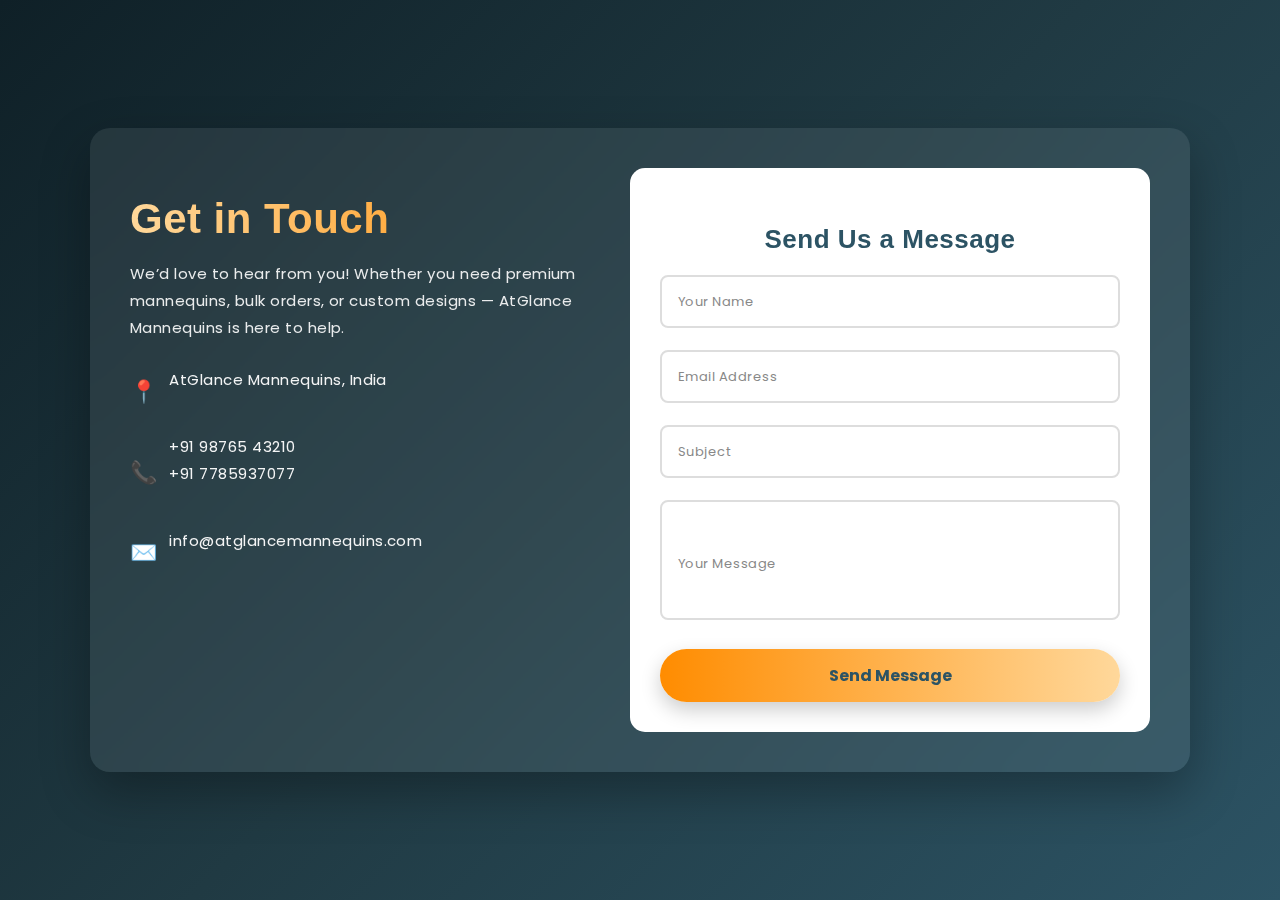
<file: contact-us.html>
<!DOCTYPE html>
<html lang="en">
<head>
  <meta charset="UTF-8" />
  <meta name="viewport" content="width=device-width, initial-scale=1.0"/>
  <title>Contact Us | AtGlance Mannequins</title>
  <link rel="stylesheet" href="style.css" />
  <link href="https://fonts.googleapis.com/css2?family=Poppins:wght@300;400;600;700&display=swap" rel="stylesheet">
</head>
<style>
    * {
  margin: 0;
  padding: 0;
  box-sizing: border-box;
  font-family: "Poppins", sans-serif;
}

body {
  background: linear-gradient(135deg, #0f2027, #203a43, #2c5364);
  min-height: 100vh;
  display: flex;
  align-items: center;
  justify-content: center;
}

.contact-section {
  width: 100%;
  padding: 40px 20px;
}

.contact-container {
  max-width: 1100px;
  margin: auto;
  background: rgba(255, 255, 255, 0.08);
  backdrop-filter: blur(12px);
  border-radius: 20px;
  display: flex;
  gap: 40px;
  padding: 40px;
  box-shadow: 0 20px 50px rgba(0, 0, 0, 0.3);
  animation: fadeIn 1s ease-in-out;
}

/* LEFT PANEL */
.contact-left {
  flex: 1;
  color: #fff;
}

.contact-left h1 {
  font-size: 42px;
  font-weight: 700;
  margin-bottom: 15px;
  background: linear-gradient(90deg, #ffd89b, #ff8c00);
  -webkit-background-clip: text;
  -webkit-text-fill-color: transparent;
}

.contact-left p {
  font-size: 15px;
  line-height: 1.8;
  opacity: 0.9;
  margin-bottom: 25px;
}

.contact-info div {
  display: flex;
  align-items: center;
  margin-bottom: 15px;
}

.contact-info span {
  font-size: 22px;
  margin-right: 12px;
}

.contact-info p {
  font-size: 15px;
  opacity: 0.95;
}

/* RIGHT PANEL */
.contact-right {
  flex: 1;
  background: #ffffff;
  border-radius: 15px;
  padding: 30px;
}

.contact-right h2 {
  font-size: 26px;
  font-weight: 700;
  color: #2c5364;
  margin-bottom: 20px;
  text-align: center;
}

/* FORM STYLING */
form {
  width: 100%;
}

.input-group {
  position: relative;
  margin-bottom: 22px;
}

.input-group input,
.input-group textarea {
  width: 100%;
  padding: 14px 12px;
  border: 2px solid #ddd;
  border-radius: 8px;
  outline: none;
  font-size: 14px;
  background: transparent;
}

.input-group textarea {
  resize: none;
  height: 120px;
}

.input-group label {
  position: absolute;
  top: 50%;
  left: 12px;
  transform: translateY(-50%);
  background: #fff;
  padding: 0 6px;
  color: #888;
  font-size: 13px;
  pointer-events: none;
  transition: 0.3s ease;
}

.input-group input:focus + label,
.input-group textarea:focus + label,
.input-group input:valid + label,
.input-group textarea:valid + label {
  top: -8px;
  font-size: 11px;
  color: #2c5364;
}

button {
  width: 100%;
  padding: 14px;
  background: linear-gradient(90deg, #ff8c00, #ffd89b);
  border: none;
  border-radius: 30px;
  font-size: 16px;
  font-weight: 700;
  color: #2c5364;
  cursor: pointer;
  transition: 0.3s ease;
  box-shadow: 0 8px 20px rgba(0, 0, 0, 0.2);
}

button:hover {
  transform: translateY(-3px);
  box-shadow: 0 12px 25px rgba(0, 0, 0, 0.3);
}

/* RESPONSIVE */
@media (max-width: 900px) {
  .contact-container {
    flex-direction: column;
    padding: 25px;
  }

  .contact-left h1 {
    font-size: 34px;
  }
}

@media (max-width: 480px) {
  .contact-left h1 {
    font-size: 28px;
  }

  .contact-right h2 {
    font-size: 22px;
  }
}

/* ANIMATION */
@keyframes fadeIn {
  from {
    opacity: 0;
    transform: translateY(40px);
  }
  to {
    opacity: 1;
    transform: translateY(0);
  }
}

</style>
<body>

  <section class="contact-section">
    <div class="contact-container">
      
      <div class="contact-left">
        <h1>Get in Touch</h1>
        <p>
          We’d love to hear from you! Whether you need premium mannequins, 
          bulk orders, or custom designs — AtGlance Mannequins is here to help.
        </p>

        <div class="contact-info">
          <div>
            <span>📍</span>
            <p>AtGlance Mannequins, India</p>
          </div>
          <div>
            <span>📞</span>
            <p>
                +91 98765 43210<br/>
                +91 7785937077
            </p>
            
          </div>
          <div>
            <span>✉️</span>
            <p>info@atglancemannequins.com</p>
          </div>
        </div>
      </div>

      <div class="contact-right">
        <form>
          <h2>Send Us a Message</h2>

          <div class="input-group">
            <input type="text" required />
            <label>Your Name</label>
          </div>

          <div class="input-group">
            <input type="email" required />
            <label>Email Address</label>
          </div>

          <div class="input-group">
            <input type="text" required />
            <label>Subject</label>
          </div>

          <div class="input-group">
            <textarea required></textarea>
            <label>Your Message</label>
          </div>

          <button type="submit">Send Message</button>
        </form>
      </div>

    </div>
  </section>

</body>
</html>
</file>
<file: css/vendor.css>
/*
- Jarallax
- Chocolat
*/

/*--------------------------------------------------------------
/** Jarallax
--------------------------------------------------------------*/
.jarallax {
  position: relative;
  z-index: 0;
  min-height: 420px;
}

.jarallax>.jarallax-img {
  position: absolute;
  object-fit: cover;
  top: 0;
  left: 0;
  width: 100%;
  height: 100%;
  z-index: -1;
}

.jarallax-keep-img {
  position: relative;
  z-index: 0;
}

.jarallax-keep-img>.jarallax-img {
  position: relative;
  display: block;
  max-width: 100%;
  height: auto;
  z-index: -100;
}


/*--------------------------------------------------------------
/** Colorbox Lightbox
--------------------------------------------------------------*/
/*
    Colorbox Core Style:
    The following CSS is consistent between example themes and should not be altered.
*/
#colorbox, #cboxOverlay, #cboxWrapper{position:absolute; top:0; left:0; z-index:9999; overflow:hidden; -webkit-transform: translate3d(0,0,0);}
#cboxWrapper {max-width:none;}
#cboxOverlay{position:fixed; width:100%; height:100%;}
#cboxMiddleLeft, #cboxBottomLeft{clear:left;}
#cboxContent{position:relative;}
#cboxLoadedContent{overflow:auto; -webkit-overflow-scrolling: touch;}
#cboxTitle{margin:0;}
#cboxLoadingOverlay, #cboxLoadingGraphic{position:absolute; top:0; left:0; width:100%; height:100%;}
#cboxPrevious, #cboxNext, #cboxClose, #cboxSlideshow{cursor:pointer;}
.cboxPhoto{float:left; margin:auto; border:0; display:block; max-width:none; -ms-interpolation-mode:bicubic;}
.cboxIframe{width:100%; height:100%; display:block; border:0; padding:0; margin:0;}
#colorbox, #cboxContent, #cboxLoadedContent{box-sizing:content-box; -moz-box-sizing:content-box; -webkit-box-sizing:content-box;}

/* 
    User Style:
    Change the following styles to modify the appearance of Colorbox.  They are
    ordered & tabbed in a way that represents the nesting of the generated HTML.
*/
#cboxOverlay{background:#000;}
#colorbox{outline:0;}
#cboxContent{margin-top:20px;background:#000;}
.cboxIframe{background:#fff;}
#cboxError{padding:50px; border:1px solid #ccc;}
#cboxLoadedContent{border:5px solid #000; background:#fff;}
#cboxTitle{position:absolute; top:-20px; left:0; color:#ccc;}
#cboxCurrent{position:absolute; top:-20px; right:0px; color:#ccc;}
#cboxLoadingGraphic{background:url(../images/colorbox/loading.gif) no-repeat center center;}

/* these elements are buttons, and may need to have additional styles reset to avoid unwanted base styles */
#cboxPrevious, #cboxNext, #cboxSlideshow, #cboxClose {border:0; padding:0; margin:0; overflow:visible; width:auto; background:none; }

/* avoid outlines on :active (mouseclick), but preserve outlines on :focus (tabbed navigating) */
#cboxPrevious:active, #cboxNext:active, #cboxSlideshow:active, #cboxClose:active {outline:0;}

#cboxSlideshow{position:absolute; top:-20px; right:90px; color:#fff;}
#cboxPrevious{position:absolute; top:50%; left:5px; margin-top:-32px; background:url(../images/colorbox/controls.png) no-repeat top left; width:28px; height:65px; text-indent:-9999px;}
#cboxPrevious:hover{background-position:bottom left;}
#cboxNext{position:absolute; top:50%; right:5px; margin-top:-32px; background:url(../images/colorbox/controls.png) no-repeat top right; width:28px; height:65px; text-indent:-9999px;}
#cboxNext:hover{background-position:bottom right;}
#cboxClose{position:absolute; top:5px; right:5px; display:block; background:url(../images/colorbox/controls.png) no-repeat top center; width:38px; height:19px; text-indent:-9999px;}
#cboxClose:hover{background-position:bottom center;}


/* AOS  */

[data-aos][data-aos][data-aos-duration="50"],body[data-aos-duration="50"] [data-aos]{transition-duration:50ms}[data-aos][data-aos][data-aos-delay="50"],body[data-aos-delay="50"] [data-aos]{transition-delay:0}[data-aos][data-aos][data-aos-delay="50"].aos-animate,body[data-aos-delay="50"] [data-aos].aos-animate{transition-delay:50ms}[data-aos][data-aos][data-aos-duration="100"],body[data-aos-duration="100"] [data-aos]{transition-duration:.1s}[data-aos][data-aos][data-aos-delay="100"],body[data-aos-delay="100"] [data-aos]{transition-delay:0}[data-aos][data-aos][data-aos-delay="100"].aos-animate,body[data-aos-delay="100"] [data-aos].aos-animate{transition-delay:.1s}[data-aos][data-aos][data-aos-duration="150"],body[data-aos-duration="150"] [data-aos]{transition-duration:.15s}[data-aos][data-aos][data-aos-delay="150"],body[data-aos-delay="150"] [data-aos]{transition-delay:0}[data-aos][data-aos][data-aos-delay="150"].aos-animate,body[data-aos-delay="150"] [data-aos].aos-animate{transition-delay:.15s}[data-aos][data-aos][data-aos-duration="200"],body[data-aos-duration="200"] [data-aos]{transition-duration:.2s}[data-aos][data-aos][data-aos-delay="200"],body[data-aos-delay="200"] [data-aos]{transition-delay:0}[data-aos][data-aos][data-aos-delay="200"].aos-animate,body[data-aos-delay="200"] [data-aos].aos-animate{transition-delay:.2s}[data-aos][data-aos][data-aos-duration="250"],body[data-aos-duration="250"] [data-aos]{transition-duration:.25s}[data-aos][data-aos][data-aos-delay="250"],body[data-aos-delay="250"] [data-aos]{transition-delay:0}[data-aos][data-aos][data-aos-delay="250"].aos-animate,body[data-aos-delay="250"] [data-aos].aos-animate{transition-delay:.25s}[data-aos][data-aos][data-aos-duration="300"],body[data-aos-duration="300"] [data-aos]{transition-duration:.3s}[data-aos][data-aos][data-aos-delay="300"],body[data-aos-delay="300"] [data-aos]{transition-delay:0}[data-aos][data-aos][data-aos-delay="300"].aos-animate,body[data-aos-delay="300"] [data-aos].aos-animate{transition-delay:.3s}[data-aos][data-aos][data-aos-duration="350"],body[data-aos-duration="350"] [data-aos]{transition-duration:.35s}[data-aos][data-aos][data-aos-delay="350"],body[data-aos-delay="350"] [data-aos]{transition-delay:0}[data-aos][data-aos][data-aos-delay="350"].aos-animate,body[data-aos-delay="350"] [data-aos].aos-animate{transition-delay:.35s}[data-aos][data-aos][data-aos-duration="400"],body[data-aos-duration="400"] [data-aos]{transition-duration:.4s}[data-aos][data-aos][data-aos-delay="400"],body[data-aos-delay="400"] [data-aos]{transition-delay:0}[data-aos][data-aos][data-aos-delay="400"].aos-animate,body[data-aos-delay="400"] [data-aos].aos-animate{transition-delay:.4s}[data-aos][data-aos][data-aos-duration="450"],body[data-aos-duration="450"] [data-aos]{transition-duration:.45s}[data-aos][data-aos][data-aos-delay="450"],body[data-aos-delay="450"] [data-aos]{transition-delay:0}[data-aos][data-aos][data-aos-delay="450"].aos-animate,body[data-aos-delay="450"] [data-aos].aos-animate{transition-delay:.45s}[data-aos][data-aos][data-aos-duration="500"],body[data-aos-duration="500"] [data-aos]{transition-duration:.5s}[data-aos][data-aos][data-aos-delay="500"],body[data-aos-delay="500"] [data-aos]{transition-delay:0}[data-aos][data-aos][data-aos-delay="500"].aos-animate,body[data-aos-delay="500"] [data-aos].aos-animate{transition-delay:.5s}[data-aos][data-aos][data-aos-duration="550"],body[data-aos-duration="550"] [data-aos]{transition-duration:.55s}[data-aos][data-aos][data-aos-delay="550"],body[data-aos-delay="550"] [data-aos]{transition-delay:0}[data-aos][data-aos][data-aos-delay="550"].aos-animate,body[data-aos-delay="550"] [data-aos].aos-animate{transition-delay:.55s}[data-aos][data-aos][data-aos-duration="600"],body[data-aos-duration="600"] [data-aos]{transition-duration:.6s}[data-aos][data-aos][data-aos-delay="600"],body[data-aos-delay="600"] [data-aos]{transition-delay:0}[data-aos][data-aos][data-aos-delay="600"].aos-animate,body[data-aos-delay="600"] [data-aos].aos-animate{transition-delay:.6s}[data-aos][data-aos][data-aos-duration="650"],body[data-aos-duration="650"] [data-aos]{transition-duration:.65s}[data-aos][data-aos][data-aos-delay="650"],body[data-aos-delay="650"] [data-aos]{transition-delay:0}[data-aos][data-aos][data-aos-delay="650"].aos-animate,body[data-aos-delay="650"] [data-aos].aos-animate{transition-delay:.65s}[data-aos][data-aos][data-aos-duration="700"],body[data-aos-duration="700"] [data-aos]{transition-duration:.7s}[data-aos][data-aos][data-aos-delay="700"],body[data-aos-delay="700"] [data-aos]{transition-delay:0}[data-aos][data-aos][data-aos-delay="700"].aos-animate,body[data-aos-delay="700"] [data-aos].aos-animate{transition-delay:.7s}[data-aos][data-aos][data-aos-duration="750"],body[data-aos-duration="750"] [data-aos]{transition-duration:.75s}[data-aos][data-aos][data-aos-delay="750"],body[data-aos-delay="750"] [data-aos]{transition-delay:0}[data-aos][data-aos][data-aos-delay="750"].aos-animate,body[data-aos-delay="750"] [data-aos].aos-animate{transition-delay:.75s}[data-aos][data-aos][data-aos-duration="800"],body[data-aos-duration="800"] [data-aos]{transition-duration:.8s}[data-aos][data-aos][data-aos-delay="800"],body[data-aos-delay="800"] [data-aos]{transition-delay:0}[data-aos][data-aos][data-aos-delay="800"].aos-animate,body[data-aos-delay="800"] [data-aos].aos-animate{transition-delay:.8s}[data-aos][data-aos][data-aos-duration="850"],body[data-aos-duration="850"] [data-aos]{transition-duration:.85s}[data-aos][data-aos][data-aos-delay="850"],body[data-aos-delay="850"] [data-aos]{transition-delay:0}[data-aos][data-aos][data-aos-delay="850"].aos-animate,body[data-aos-delay="850"] [data-aos].aos-animate{transition-delay:.85s}[data-aos][data-aos][data-aos-duration="900"],body[data-aos-duration="900"] [data-aos]{transition-duration:.9s}[data-aos][data-aos][data-aos-delay="900"],body[data-aos-delay="900"] [data-aos]{transition-delay:0}[data-aos][data-aos][data-aos-delay="900"].aos-animate,body[data-aos-delay="900"] [data-aos].aos-animate{transition-delay:.9s}[data-aos][data-aos][data-aos-duration="950"],body[data-aos-duration="950"] [data-aos]{transition-duration:.95s}[data-aos][data-aos][data-aos-delay="950"],body[data-aos-delay="950"] [data-aos]{transition-delay:0}[data-aos][data-aos][data-aos-delay="950"].aos-animate,body[data-aos-delay="950"] [data-aos].aos-animate{transition-delay:.95s}[data-aos][data-aos][data-aos-duration="1000"],body[data-aos-duration="1000"] [data-aos]{transition-duration:1s}[data-aos][data-aos][data-aos-delay="1000"],body[data-aos-delay="1000"] [data-aos]{transition-delay:0}[data-aos][data-aos][data-aos-delay="1000"].aos-animate,body[data-aos-delay="1000"] [data-aos].aos-animate{transition-delay:1s}[data-aos][data-aos][data-aos-duration="1050"],body[data-aos-duration="1050"] [data-aos]{transition-duration:1.05s}[data-aos][data-aos][data-aos-delay="1050"],body[data-aos-delay="1050"] [data-aos]{transition-delay:0}[data-aos][data-aos][data-aos-delay="1050"].aos-animate,body[data-aos-delay="1050"] [data-aos].aos-animate{transition-delay:1.05s}[data-aos][data-aos][data-aos-duration="1100"],body[data-aos-duration="1100"] [data-aos]{transition-duration:1.1s}[data-aos][data-aos][data-aos-delay="1100"],body[data-aos-delay="1100"] [data-aos]{transition-delay:0}[data-aos][data-aos][data-aos-delay="1100"].aos-animate,body[data-aos-delay="1100"] [data-aos].aos-animate{transition-delay:1.1s}[data-aos][data-aos][data-aos-duration="1150"],body[data-aos-duration="1150"] [data-aos]{transition-duration:1.15s}[data-aos][data-aos][data-aos-delay="1150"],body[data-aos-delay="1150"] [data-aos]{transition-delay:0}[data-aos][data-aos][data-aos-delay="1150"].aos-animate,body[data-aos-delay="1150"] [data-aos].aos-animate{transition-delay:1.15s}[data-aos][data-aos][data-aos-duration="1200"],body[data-aos-duration="1200"] [data-aos]{transition-duration:1.2s}[data-aos][data-aos][data-aos-delay="1200"],body[data-aos-delay="1200"] [data-aos]{transition-delay:0}[data-aos][data-aos][data-aos-delay="1200"].aos-animate,body[data-aos-delay="1200"] [data-aos].aos-animate{transition-delay:1.2s}[data-aos][data-aos][data-aos-duration="1250"],body[data-aos-duration="1250"] [data-aos]{transition-duration:1.25s}[data-aos][data-aos][data-aos-delay="1250"],body[data-aos-delay="1250"] [data-aos]{transition-delay:0}[data-aos][data-aos][data-aos-delay="1250"].aos-animate,body[data-aos-delay="1250"] [data-aos].aos-animate{transition-delay:1.25s}[data-aos][data-aos][data-aos-duration="1300"],body[data-aos-duration="1300"] [data-aos]{transition-duration:1.3s}[data-aos][data-aos][data-aos-delay="1300"],body[data-aos-delay="1300"] [data-aos]{transition-delay:0}[data-aos][data-aos][data-aos-delay="1300"].aos-animate,body[data-aos-delay="1300"] [data-aos].aos-animate{transition-delay:1.3s}[data-aos][data-aos][data-aos-duration="1350"],body[data-aos-duration="1350"] [data-aos]{transition-duration:1.35s}[data-aos][data-aos][data-aos-delay="1350"],body[data-aos-delay="1350"] [data-aos]{transition-delay:0}[data-aos][data-aos][data-aos-delay="1350"].aos-animate,body[data-aos-delay="1350"] [data-aos].aos-animate{transition-delay:1.35s}[data-aos][data-aos][data-aos-duration="1400"],body[data-aos-duration="1400"] [data-aos]{transition-duration:1.4s}[data-aos][data-aos][data-aos-delay="1400"],body[data-aos-delay="1400"] [data-aos]{transition-delay:0}[data-aos][data-aos][data-aos-delay="1400"].aos-animate,body[data-aos-delay="1400"] [data-aos].aos-animate{transition-delay:1.4s}[data-aos][data-aos][data-aos-duration="1450"],body[data-aos-duration="1450"] [data-aos]{transition-duration:1.45s}[data-aos][data-aos][data-aos-delay="1450"],body[data-aos-delay="1450"] [data-aos]{transition-delay:0}[data-aos][data-aos][data-aos-delay="1450"].aos-animate,body[data-aos-delay="1450"] [data-aos].aos-animate{transition-delay:1.45s}[data-aos][data-aos][data-aos-duration="1500"],body[data-aos-duration="1500"] [data-aos]{transition-duration:1.5s}[data-aos][data-aos][data-aos-delay="1500"],body[data-aos-delay="1500"] [data-aos]{transition-delay:0}[data-aos][data-aos][data-aos-delay="1500"].aos-animate,body[data-aos-delay="1500"] [data-aos].aos-animate{transition-delay:1.5s}[data-aos][data-aos][data-aos-duration="1550"],body[data-aos-duration="1550"] [data-aos]{transition-duration:1.55s}[data-aos][data-aos][data-aos-delay="1550"],body[data-aos-delay="1550"] [data-aos]{transition-delay:0}[data-aos][data-aos][data-aos-delay="1550"].aos-animate,body[data-aos-delay="1550"] [data-aos].aos-animate{transition-delay:1.55s}[data-aos][data-aos][data-aos-duration="1600"],body[data-aos-duration="1600"] [data-aos]{transition-duration:1.6s}[data-aos][data-aos][data-aos-delay="1600"],body[data-aos-delay="1600"] [data-aos]{transition-delay:0}[data-aos][data-aos][data-aos-delay="1600"].aos-animate,body[data-aos-delay="1600"] [data-aos].aos-animate{transition-delay:1.6s}[data-aos][data-aos][data-aos-duration="1650"],body[data-aos-duration="1650"] [data-aos]{transition-duration:1.65s}[data-aos][data-aos][data-aos-delay="1650"],body[data-aos-delay="1650"] [data-aos]{transition-delay:0}[data-aos][data-aos][data-aos-delay="1650"].aos-animate,body[data-aos-delay="1650"] [data-aos].aos-animate{transition-delay:1.65s}[data-aos][data-aos][data-aos-duration="1700"],body[data-aos-duration="1700"] [data-aos]{transition-duration:1.7s}[data-aos][data-aos][data-aos-delay="1700"],body[data-aos-delay="1700"] [data-aos]{transition-delay:0}[data-aos][data-aos][data-aos-delay="1700"].aos-animate,body[data-aos-delay="1700"] [data-aos].aos-animate{transition-delay:1.7s}[data-aos][data-aos][data-aos-duration="1750"],body[data-aos-duration="1750"] [data-aos]{transition-duration:1.75s}[data-aos][data-aos][data-aos-delay="1750"],body[data-aos-delay="1750"] [data-aos]{transition-delay:0}[data-aos][data-aos][data-aos-delay="1750"].aos-animate,body[data-aos-delay="1750"] [data-aos].aos-animate{transition-delay:1.75s}[data-aos][data-aos][data-aos-duration="1800"],body[data-aos-duration="1800"] [data-aos]{transition-duration:1.8s}[data-aos][data-aos][data-aos-delay="1800"],body[data-aos-delay="1800"] [data-aos]{transition-delay:0}[data-aos][data-aos][data-aos-delay="1800"].aos-animate,body[data-aos-delay="1800"] [data-aos].aos-animate{transition-delay:1.8s}[data-aos][data-aos][data-aos-duration="1850"],body[data-aos-duration="1850"] [data-aos]{transition-duration:1.85s}[data-aos][data-aos][data-aos-delay="1850"],body[data-aos-delay="1850"] [data-aos]{transition-delay:0}[data-aos][data-aos][data-aos-delay="1850"].aos-animate,body[data-aos-delay="1850"] [data-aos].aos-animate{transition-delay:1.85s}[data-aos][data-aos][data-aos-duration="1900"],body[data-aos-duration="1900"] [data-aos]{transition-duration:1.9s}[data-aos][data-aos][data-aos-delay="1900"],body[data-aos-delay="1900"] [data-aos]{transition-delay:0}[data-aos][data-aos][data-aos-delay="1900"].aos-animate,body[data-aos-delay="1900"] [data-aos].aos-animate{transition-delay:1.9s}[data-aos][data-aos][data-aos-duration="1950"],body[data-aos-duration="1950"] [data-aos]{transition-duration:1.95s}[data-aos][data-aos][data-aos-delay="1950"],body[data-aos-delay="1950"] [data-aos]{transition-delay:0}[data-aos][data-aos][data-aos-delay="1950"].aos-animate,body[data-aos-delay="1950"] [data-aos].aos-animate{transition-delay:1.95s}[data-aos][data-aos][data-aos-duration="2000"],body[data-aos-duration="2000"] [data-aos]{transition-duration:2s}[data-aos][data-aos][data-aos-delay="2000"],body[data-aos-delay="2000"] [data-aos]{transition-delay:0}[data-aos][data-aos][data-aos-delay="2000"].aos-animate,body[data-aos-delay="2000"] [data-aos].aos-animate{transition-delay:2s}[data-aos][data-aos][data-aos-duration="2050"],body[data-aos-duration="2050"] [data-aos]{transition-duration:2.05s}[data-aos][data-aos][data-aos-delay="2050"],body[data-aos-delay="2050"] [data-aos]{transition-delay:0}[data-aos][data-aos][data-aos-delay="2050"].aos-animate,body[data-aos-delay="2050"] [data-aos].aos-animate{transition-delay:2.05s}[data-aos][data-aos][data-aos-duration="2100"],body[data-aos-duration="2100"] [data-aos]{transition-duration:2.1s}[data-aos][data-aos][data-aos-delay="2100"],body[data-aos-delay="2100"] [data-aos]{transition-delay:0}[data-aos][data-aos][data-aos-delay="2100"].aos-animate,body[data-aos-delay="2100"] [data-aos].aos-animate{transition-delay:2.1s}[data-aos][data-aos][data-aos-duration="2150"],body[data-aos-duration="2150"] [data-aos]{transition-duration:2.15s}[data-aos][data-aos][data-aos-delay="2150"],body[data-aos-delay="2150"] [data-aos]{transition-delay:0}[data-aos][data-aos][data-aos-delay="2150"].aos-animate,body[data-aos-delay="2150"] [data-aos].aos-animate{transition-delay:2.15s}[data-aos][data-aos][data-aos-duration="2200"],body[data-aos-duration="2200"] [data-aos]{transition-duration:2.2s}[data-aos][data-aos][data-aos-delay="2200"],body[data-aos-delay="2200"] [data-aos]{transition-delay:0}[data-aos][data-aos][data-aos-delay="2200"].aos-animate,body[data-aos-delay="2200"] [data-aos].aos-animate{transition-delay:2.2s}[data-aos][data-aos][data-aos-duration="2250"],body[data-aos-duration="2250"] [data-aos]{transition-duration:2.25s}[data-aos][data-aos][data-aos-delay="2250"],body[data-aos-delay="2250"] [data-aos]{transition-delay:0}[data-aos][data-aos][data-aos-delay="2250"].aos-animate,body[data-aos-delay="2250"] [data-aos].aos-animate{transition-delay:2.25s}[data-aos][data-aos][data-aos-duration="2300"],body[data-aos-duration="2300"] [data-aos]{transition-duration:2.3s}[data-aos][data-aos][data-aos-delay="2300"],body[data-aos-delay="2300"] [data-aos]{transition-delay:0}[data-aos][data-aos][data-aos-delay="2300"].aos-animate,body[data-aos-delay="2300"] [data-aos].aos-animate{transition-delay:2.3s}[data-aos][data-aos][data-aos-duration="2350"],body[data-aos-duration="2350"] [data-aos]{transition-duration:2.35s}[data-aos][data-aos][data-aos-delay="2350"],body[data-aos-delay="2350"] [data-aos]{transition-delay:0}[data-aos][data-aos][data-aos-delay="2350"].aos-animate,body[data-aos-delay="2350"] [data-aos].aos-animate{transition-delay:2.35s}[data-aos][data-aos][data-aos-duration="2400"],body[data-aos-duration="2400"] [data-aos]{transition-duration:2.4s}[data-aos][data-aos][data-aos-delay="2400"],body[data-aos-delay="2400"] [data-aos]{transition-delay:0}[data-aos][data-aos][data-aos-delay="2400"].aos-animate,body[data-aos-delay="2400"] [data-aos].aos-animate{transition-delay:2.4s}[data-aos][data-aos][data-aos-duration="2450"],body[data-aos-duration="2450"] [data-aos]{transition-duration:2.45s}[data-aos][data-aos][data-aos-delay="2450"],body[data-aos-delay="2450"] [data-aos]{transition-delay:0}[data-aos][data-aos][data-aos-delay="2450"].aos-animate,body[data-aos-delay="2450"] [data-aos].aos-animate{transition-delay:2.45s}[data-aos][data-aos][data-aos-duration="2500"],body[data-aos-duration="2500"] [data-aos]{transition-duration:2.5s}[data-aos][data-aos][data-aos-delay="2500"],body[data-aos-delay="2500"] [data-aos]{transition-delay:0}[data-aos][data-aos][data-aos-delay="2500"].aos-animate,body[data-aos-delay="2500"] [data-aos].aos-animate{transition-delay:2.5s}[data-aos][data-aos][data-aos-duration="2550"],body[data-aos-duration="2550"] [data-aos]{transition-duration:2.55s}[data-aos][data-aos][data-aos-delay="2550"],body[data-aos-delay="2550"] [data-aos]{transition-delay:0}[data-aos][data-aos][data-aos-delay="2550"].aos-animate,body[data-aos-delay="2550"] [data-aos].aos-animate{transition-delay:2.55s}[data-aos][data-aos][data-aos-duration="2600"],body[data-aos-duration="2600"] [data-aos]{transition-duration:2.6s}[data-aos][data-aos][data-aos-delay="2600"],body[data-aos-delay="2600"] [data-aos]{transition-delay:0}[data-aos][data-aos][data-aos-delay="2600"].aos-animate,body[data-aos-delay="2600"] [data-aos].aos-animate{transition-delay:2.6s}[data-aos][data-aos][data-aos-duration="2650"],body[data-aos-duration="2650"] [data-aos]{transition-duration:2.65s}[data-aos][data-aos][data-aos-delay="2650"],body[data-aos-delay="2650"] [data-aos]{transition-delay:0}[data-aos][data-aos][data-aos-delay="2650"].aos-animate,body[data-aos-delay="2650"] [data-aos].aos-animate{transition-delay:2.65s}[data-aos][data-aos][data-aos-duration="2700"],body[data-aos-duration="2700"] [data-aos]{transition-duration:2.7s}[data-aos][data-aos][data-aos-delay="2700"],body[data-aos-delay="2700"] [data-aos]{transition-delay:0}[data-aos][data-aos][data-aos-delay="2700"].aos-animate,body[data-aos-delay="2700"] [data-aos].aos-animate{transition-delay:2.7s}[data-aos][data-aos][data-aos-duration="2750"],body[data-aos-duration="2750"] [data-aos]{transition-duration:2.75s}[data-aos][data-aos][data-aos-delay="2750"],body[data-aos-delay="2750"] [data-aos]{transition-delay:0}[data-aos][data-aos][data-aos-delay="2750"].aos-animate,body[data-aos-delay="2750"] [data-aos].aos-animate{transition-delay:2.75s}[data-aos][data-aos][data-aos-duration="2800"],body[data-aos-duration="2800"] [data-aos]{transition-duration:2.8s}[data-aos][data-aos][data-aos-delay="2800"],body[data-aos-delay="2800"] [data-aos]{transition-delay:0}[data-aos][data-aos][data-aos-delay="2800"].aos-animate,body[data-aos-delay="2800"] [data-aos].aos-animate{transition-delay:2.8s}[data-aos][data-aos][data-aos-duration="2850"],body[data-aos-duration="2850"] [data-aos]{transition-duration:2.85s}[data-aos][data-aos][data-aos-delay="2850"],body[data-aos-delay="2850"] [data-aos]{transition-delay:0}[data-aos][data-aos][data-aos-delay="2850"].aos-animate,body[data-aos-delay="2850"] [data-aos].aos-animate{transition-delay:2.85s}[data-aos][data-aos][data-aos-duration="2900"],body[data-aos-duration="2900"] [data-aos]{transition-duration:2.9s}[data-aos][data-aos][data-aos-delay="2900"],body[data-aos-delay="2900"] [data-aos]{transition-delay:0}[data-aos][data-aos][data-aos-delay="2900"].aos-animate,body[data-aos-delay="2900"] [data-aos].aos-animate{transition-delay:2.9s}[data-aos][data-aos][data-aos-duration="2950"],body[data-aos-duration="2950"] [data-aos]{transition-duration:2.95s}[data-aos][data-aos][data-aos-delay="2950"],body[data-aos-delay="2950"] [data-aos]{transition-delay:0}[data-aos][data-aos][data-aos-delay="2950"].aos-animate,body[data-aos-delay="2950"] [data-aos].aos-animate{transition-delay:2.95s}[data-aos][data-aos][data-aos-duration="3000"],body[data-aos-duration="3000"] [data-aos]{transition-duration:3s}[data-aos][data-aos][data-aos-delay="3000"],body[data-aos-delay="3000"] [data-aos]{transition-delay:0}[data-aos][data-aos][data-aos-delay="3000"].aos-animate,body[data-aos-delay="3000"] [data-aos].aos-animate{transition-delay:3s}[data-aos][data-aos][data-aos-easing=linear],body[data-aos-easing=linear] [data-aos]{transition-timing-function:cubic-bezier(.25,.25,.75,.75)}[data-aos][data-aos][data-aos-easing=ease],body[data-aos-easing=ease] [data-aos]{transition-timing-function:ease}[data-aos][data-aos][data-aos-easing=ease-in],body[data-aos-easing=ease-in] [data-aos]{transition-timing-function:ease-in}[data-aos][data-aos][data-aos-easing=ease-out],body[data-aos-easing=ease-out] [data-aos]{transition-timing-function:ease-out}[data-aos][data-aos][data-aos-easing=ease-in-out],body[data-aos-easing=ease-in-out] [data-aos]{transition-timing-function:ease-in-out}[data-aos][data-aos][data-aos-easing=ease-in-back],body[data-aos-easing=ease-in-back] [data-aos]{transition-timing-function:cubic-bezier(.6,-.28,.735,.045)}[data-aos][data-aos][data-aos-easing=ease-out-back],body[data-aos-easing=ease-out-back] [data-aos]{transition-timing-function:cubic-bezier(.175,.885,.32,1.275)}[data-aos][data-aos][data-aos-easing=ease-in-out-back],body[data-aos-easing=ease-in-out-back] [data-aos]{transition-timing-function:cubic-bezier(.68,-.55,.265,1.55)}[data-aos][data-aos][data-aos-easing=ease-in-sine],body[data-aos-easing=ease-in-sine] [data-aos]{transition-timing-function:cubic-bezier(.47,0,.745,.715)}[data-aos][data-aos][data-aos-easing=ease-out-sine],body[data-aos-easing=ease-out-sine] [data-aos]{transition-timing-function:cubic-bezier(.39,.575,.565,1)}[data-aos][data-aos][data-aos-easing=ease-in-out-sine],body[data-aos-easing=ease-in-out-sine] [data-aos]{transition-timing-function:cubic-bezier(.445,.05,.55,.95)}[data-aos][data-aos][data-aos-easing=ease-in-quad],body[data-aos-easing=ease-in-quad] [data-aos]{transition-timing-function:cubic-bezier(.55,.085,.68,.53)}[data-aos][data-aos][data-aos-easing=ease-out-quad],body[data-aos-easing=ease-out-quad] [data-aos]{transition-timing-function:cubic-bezier(.25,.46,.45,.94)}[data-aos][data-aos][data-aos-easing=ease-in-out-quad],body[data-aos-easing=ease-in-out-quad] [data-aos]{transition-timing-function:cubic-bezier(.455,.03,.515,.955)}[data-aos][data-aos][data-aos-easing=ease-in-cubic],body[data-aos-easing=ease-in-cubic] [data-aos]{transition-timing-function:cubic-bezier(.55,.085,.68,.53)}[data-aos][data-aos][data-aos-easing=ease-out-cubic],body[data-aos-easing=ease-out-cubic] [data-aos]{transition-timing-function:cubic-bezier(.25,.46,.45,.94)}[data-aos][data-aos][data-aos-easing=ease-in-out-cubic],body[data-aos-easing=ease-in-out-cubic] [data-aos]{transition-timing-function:cubic-bezier(.455,.03,.515,.955)}[data-aos][data-aos][data-aos-easing=ease-in-quart],body[data-aos-easing=ease-in-quart] [data-aos]{transition-timing-function:cubic-bezier(.55,.085,.68,.53)}[data-aos][data-aos][data-aos-easing=ease-out-quart],body[data-aos-easing=ease-out-quart] [data-aos]{transition-timing-function:cubic-bezier(.25,.46,.45,.94)}[data-aos][data-aos][data-aos-easing=ease-in-out-quart],body[data-aos-easing=ease-in-out-quart] [data-aos]{transition-timing-function:cubic-bezier(.455,.03,.515,.955)}[data-aos^=fade][data-aos^=fade]{opacity:0;transition-property:opacity,transform}[data-aos^=fade][data-aos^=fade].aos-animate{opacity:1;transform:translateZ(0)}[data-aos=fade-up]{transform:translate3d(0,100px,0)}[data-aos=fade-down]{transform:translate3d(0,-100px,0)}[data-aos=fade-right]{transform:translate3d(-100px,0,0)}[data-aos=fade-left]{transform:translate3d(100px,0,0)}[data-aos=fade-up-right]{transform:translate3d(-100px,100px,0)}[data-aos=fade-up-left]{transform:translate3d(100px,100px,0)}[data-aos=fade-down-right]{transform:translate3d(-100px,-100px,0)}[data-aos=fade-down-left]{transform:translate3d(100px,-100px,0)}[data-aos^=zoom][data-aos^=zoom]{opacity:0;transition-property:opacity,transform}[data-aos^=zoom][data-aos^=zoom].aos-animate{opacity:1;transform:translateZ(0) scale(1)}[data-aos=zoom-in]{transform:scale(.6)}[data-aos=zoom-in-up]{transform:translate3d(0,100px,0) scale(.6)}[data-aos=zoom-in-down]{transform:translate3d(0,-100px,0) scale(.6)}[data-aos=zoom-in-right]{transform:translate3d(-100px,0,0) scale(.6)}[data-aos=zoom-in-left]{transform:translate3d(100px,0,0) scale(.6)}[data-aos=zoom-out]{transform:scale(1.2)}[data-aos=zoom-out-up]{transform:translate3d(0,100px,0) scale(1.2)}[data-aos=zoom-out-down]{transform:translate3d(0,-100px,0) scale(1.2)}[data-aos=zoom-out-right]{transform:translate3d(-100px,0,0) scale(1.2)}[data-aos=zoom-out-left]{transform:translate3d(100px,0,0) scale(1.2)}[data-aos^=slide][data-aos^=slide]{transition-property:transform}[data-aos^=slide][data-aos^=slide].aos-animate{transform:translateZ(0)}[data-aos=slide-up]{transform:translate3d(0,100%,0)}[data-aos=slide-down]{transform:translate3d(0,-100%,0)}[data-aos=slide-right]{transform:translate3d(-100%,0,0)}[data-aos=slide-left]{transform:translate3d(100%,0,0)}[data-aos^=flip][data-aos^=flip]{backface-visibility:hidden;transition-property:transform}[data-aos=flip-left]{transform:perspective(2500px) rotateY(-100deg)}[data-aos=flip-left].aos-animate{transform:perspective(2500px) rotateY(0)}[data-aos=flip-right]{transform:perspective(2500px) rotateY(100deg)}[data-aos=flip-right].aos-animate{transform:perspective(2500px) rotateY(0)}[data-aos=flip-up]{transform:perspective(2500px) rotateX(-100deg)}[data-aos=flip-up].aos-animate{transform:perspective(2500px) rotateX(0)}[data-aos=flip-down]{transform:perspective(2500px) rotateX(100deg)}[data-aos=flip-down].aos-animate{transform:perspective(2500px) rotateX(0)}
</file>
<file: style.css>
/*
Theme Name: Kaira - Bootstrap 5 Fashion Store HTML CSS Template
Theme URI: https://templatejungle.com/
Author: TemplatesJungle
Author URI: https://templatejungle.com/
Description: Kaira - Bootstrap 5 Fashion Store HTML CSS Template is specially designed product packaged for Fashion Stores by TemplatesJungle.
Version: 1.1
*/

/*--------------------------------------------------------------
This is main CSS file that contains custom style rules used in this template
--------------------------------------------------------------*/

/*------------------------------------*\
    Table of contents
\*------------------------------------*/

/*------------------------------------------------
CSS STRUCTURE:

1. VARIABLES
2. GENERAL TYPOGRAPHY

--------------------------------------------------------------*/
body {
  --heading-font: "Marcellus", Roboto, sans-serif;
  --heading-font-weight: 400;
  --heading-color: #111;
  --heading-line-height: 1.24;

  --swiper-theme-color: #8C907E;

  /* bootstrap */
  --bs-body-font-family: "Jost", Roboto, sans-serif;
  --bs-body-font-size: 18px;
  --bs-body-font-weight: 400;
  --bs-body-line-height: 1.5;
  --bs-body-color: #8f8f8f;
  --bs-body-color-rgb: 143, 143, 143;

  --bs-primary: #8C907E;
  --bs-secondary: #6c757d;
  --bs-black: #111;
  --bs-light: #F1F1F0;
  --bs-dark: #212529;
  --bs-gray: #9aa1a7;
  --bs-gray-dark: #51565b;

  --bs-primary-rgb: 140, 144, 126;
  --bs-secondary-rgb: 108, 117, 125;
  --bs-black-rgb: 17, 17, 17;
  --bs-light-rgb: 241, 241, 240;
  --bs-dark-rgb: 33, 37, 41;

  --bs-link-color: #111;
  --bs-link-color-rgb: 17, 17, 17;
  --bs-link-decoration: underline;
  --bs-link-hover-color: #111;
  --bs-link-hover-color-rgb: 17, 17, 17;
}

body {
  letter-spacing: 0.03rem;
}

h1,
.h1,
h2,
.h2,
h3,
.h3,
h4,
.h4,
h5,
.h5,
h6,
.h6 {
  font-family: var(--heading-font);
  font-weight: var(--heading-font-weight);
  color: var(--heading-color);
  line-height: var(--heading-line-height);
}

h1.light,
.h1,
h2.light,
.h2,
h3.light,
.h3,
h4.light,
.h4,
h5.light,
.h5,
h6.light,
.h6 {
  color: var(--light-color);
}

h1,
h2,
h3 {
  margin: 25px 0;
}

h5,
h6 {
  letter-spacing: 1px;
}

h1,
.h1 {
  font-size: 4.5rem;
}

h2,
.h2 {
  font-size: 3.6rem;
}

h3,
.h3 {
  font-size: 2.8rem;
}

h4,
.h4 {
  font-size: 1.8rem;
}

h5,
.h5 {
  font-size: 1.4rem;
}

h6,
.h6 {
  font-size: 1rem;
}

a {
  text-decoration: none;
}

/* container fluid */
.container-fluid {
  /* width: 98%; */
  max-width: 1800px;
}

/* Dropdown */
.dropdown-menu {
  --bs-dropdown-border-radius: 0;
  --bs-dropdown-border-width: 0;
}

.dropdown-item {
  --bs-dropdown-item-padding-y: 0.25rem;
  --bs-dropdown-item-padding-x: 1rem;
  --bs-dropdown-link-color: var(--bs-black);
  --bs-dropdown-item-border-radius: 0;
}

.dropdown-item.active,
.dropdown-item:active {
  --bs-dropdown-link-active-color: var(--bs-light);
  --bs-dropdown-link-active-bg: var(--bs-black);
}

/* list group */
.list-group-item {
  --bs-list-group-item-padding-x: 0;
  --bs-list-group-border-width: 0;
}

/* btn */
.btn {
  --bs-btn-border-radius: 0;
}

.btn-primary {
  --bs-btn-color: #fff;
  --bs-btn-bg: #8C907E;
  --bs-btn-border-color: #8C907E;
  --bs-btn-hover-color: #fff;
  --bs-btn-hover-bg: #5e624e;
  --bs-btn-hover-border-color: #5e624e;
  --bs-btn-focus-shadow-rgb: 49, 132, 253;
  --bs-btn-active-color: #fff;
  --bs-btn-active-bg: #5e624e;
  --bs-btn-active-border-color: #5e624e;
  --bs-btn-active-shadow: inset 0 3px 5px rgba(0, 0, 0, 0.125);
  --bs-btn-disabled-color: #fff;
  --bs-btn-disabled-bg: #8C907E;
  --bs-btn-disabled-border-color: #8C907E;
}

.pagination {
  --bs-pagination-active-bg: var(--bs-black);
  --bs-pagination-border-width: 0;
  --bs-pagination-border-radius: 0;
}

/* breadcrumb */
.breadcrumb {
  --bs-breadcrumb-item-padding-x: 1em;
}

/* text white */
.text-white {
  --heading-color: var(--bs-light);
  --bs-breadcrumb-item-active-color: var(--bs-light);
  --bs-breadcrumb-divider-color: var(--bs-light);
  --bs-link-color-rgb: var(--bs-light-rgb);
  --bs-link-hover-color-rgb: var(--bs-light-rgb);
}

.text-white .nav-link {
  --bs-nav-link-color: var(--bs-light);
  --bs-nav-link-hover-color: var(--bs-light);
  --bs-nav-link-active-color: var(--bs-light);
  --bs-navbar-active-color: var(--bs-light);
}

/* accordion */
.accordion {
  --bs-accordion-border-width: 0;
  --bs-accordion-border-radius: 0;
  --bs-accordion-inner-border-radius: 0;
  --bs-accordion-btn-padding-x: 0;
  --bs-accordion-btn-padding-y: 0.1rem;
  --bs-accordion-btn-color: var(--bs-dark);
  --bs-accordion-btn-bg: transparent;
  --bs-accordion-btn-focus-border-color: var(--bs-dark);
  --bs-accordion-btn-focus-box-shadow: none;
  --bs-accordion-body-padding-x: 0;
  --bs-accordion-body-padding-y: 0.1rem;
  --bs-accordion-active-color: transparent;
  --bs-accordion-active-bg: transparent;
}

/* form control */
.form-control:focus {
  border-color: #ccc;
  box-shadow: 0 0 0 0.25rem rgba(200, 200, 200, .25);
}

/* dark theme */
[data-bs-theme=dark] body {
  color-scheme: dark;

  --heading-color: #fff;
  --bs-link-color: #fff;
  --bs-link-hover-color: #fff;
  --bs-link-color-rgb: 255, 255, 255;
  --bs-link-hover-color-rgb: 255, 255, 255;
  --bs-body-color: #d1d1d1;
  --bs-body-bg: #111;
  --bs-body-bg-rgb: 17, 17, 41;
}

[data-bs-theme=dark] .dropdown-item {
  --bs-dropdown-link-color: var(--bs-light);
  --bs-dropdown-link-hover-color: var(--bs-white);
}

[data-bs-theme=dark] .bg-white,
[data-bs-theme=dark] .bg-light {
  --bs-bg-opacity: 0.1;
}

/* end of Bootstrap Color Theme */

/* preloader */
.preloader {
  position: fixed;
  z-index: 99;
  background: #111;
  width: 100vw;
  height: 100vh;
  display: flex;
  align-items: center;
  justify-content: center;
  transition: height 0.8s cubic-bezier(0.075, 0.82, 0.165, 1);
}

.preloader.loaded {
  height: 0;
}

/* navbar */
.navbar.fixed-top {
  transition: background-color 0.6s ease-out;
}

/* slideshow */
.slideshow {
  overflow: hidden;
}

/* .slideshow .swiper-slide {
  background-position-x: -300px;
  transition: background-position-x 1.6s ease-out;
  background-repeat: no-repeat;background-size: cover;
}
.slideshow .swiper-slide.swiper-slide-active {
  background-position-x: 0px;
} */
.slideshow .swiper-slide {
  /* background-size: 100%; */
  background-position: center;
  background-origin: padding-box;
  background-repeat: no-repeat;
  background-size: cover;
  transition: background-size 1s ease-in-out;
}

/* .slideshow .swiper-slide.swiper-slide-active {
  background-size: 120%;
} */

/* fade in */
.slideshow.fade-in .swiper-slide .banner-content {
  opacity: 0;
  transition: opacity 0.3s ease-out;
  transition-delay: 600ms;
  position: relative;
}

.slideshow.fade-in .swiper-slide.swiper-slide-active .banner-content {
  opacity: 1;
}

/* slide in */
.slide-in .swiper-slide .banner-content h2,
.slide-in .swiper-slide .banner-content p,
.slide-in .swiper-slide .banner-content .btn {
  display: inline-block;
  opacity: 0;
  transform: translate3d(0, 50px, 0);
  transition: opacity 0.6s ease-out, transform 0.6s ease-out;
}

.slide-in .swiper-slide .banner-content h2 {
  transition-delay: 600ms;
}

.slide-in .swiper-slide .banner-content p {
  transition-delay: 800ms;
}

.slide-in .swiper-slide .banner-content .btn {
  transition-delay: 1000ms;
}

.slide-in .swiper-slide.swiper-slide-active .banner-content h2,
.slide-in .swiper-slide.swiper-slide-active .banner-content p,
.slide-in .swiper-slide.swiper-slide-active .banner-content .btn {
  opacity: 1;
  transform: translate3d(0, 0, 0);
}

/* swiper slide-clip */
.slide-clip .swiper-slide .image-holder img {
  transform: scale(1.2);
  transition: transform 1s ease-in-out;
}

.slide-clip .swiper-slide.swiper-slide-active .image-holder img {
  transform: scale(1);
}

.slide-clip .swiper-slide .image-holder {
  clip-path: inset(100% 0 0 0);
  display: block;
}

.slide-clip .swiper-slide.swiper-slide-active .image-holder {
  animation: 1s slide-clip forwards;
}

.slide-clip .swiper-slide.swiper-slide-prev .image-holder,
.slide-clip .swiper-slide.swiper-slide-next .image-holder {
  animation: 1s slide-down;
}

@keyframes slide-clip {
  0% {
    clip-path: inset(100% 0 0 0);
  }

  100% {
    clip-path: inset(0 0 0 0);
  }
}

@keyframes slide-down {
  0% {
    clip-path: inset(0 0 0 0);
  }

  100% {
    clip-path: inset(100% 0 0 0);
  }
}


/* swipe animation */
.swipe-up {
  clip-path: inset(0 0 100% 0);
  display: block;
}

.aos-animate .swipe-up {
  animation: 1s swipe-up forwards;
}

/*.down-leave-active { animation: 1s down-leave; }*/
@keyframes swipe-up {
  0% {
    clip-path: inset(0 0 100% 0);
  }

  100% {
    clip-path: inset(0);
  }
}

/* polygon */
.polygon {
  clip-path: polygon(0 0, 100% 0, 100% 20%, 100% 100%, 80% 100%, 20% 100%, 0 100%, 0% 20%);
}

.aos-animate .polygon {
  animation: 1s polygon forwards;
}

@keyframes polygon {
  0% {
    clip-path: polygon(0 0, 100% 0, 100% 20%, 100% 100%, 80% 100%, 20% 100%, 0 100%, 0% 20%);
  }

  100% {
    clip-path: polygon(20% 0%, 80% 0%, 100% 20%, 100% 80%, 80% 100%, 20% 100%, 0% 80%, 0% 20%);
  }
}

/* open-up */
.open-up {
  clip-path: inset(48% 34% 36% 35%);
}

.aos-animate.open-up {
  animation: 1s open-up forwards;
}

@keyframes open-up {
  0% {
    clip-path: inset(48% 34% 36% 35%);
  }

  100% {
    clip-path: inset(0% 0% 0% 0%);
  }
}

/*@keyframes down-leave {
  0% { clip-path: inset(0); }
  100% { clip-path: inset(100% 0 0 0); }
}*/
.swipe-up {
  --delay: 0.05s;
}

.swipe-up {
  animation-delay: 1s;
  /* animation-delay: data(swipe-delay); */
}

/* Text Effects */
.txt-fx {
  overflow: hidden;
  line-height: 1;
}
.txt-fx.zoom {
  overflow: visible;
}

.txt-fx .word {
  overflow: hidden;
  transform-origin: 0 100%;
  display: inline-block;
  line-height: 1em;
}
.txt-fx .letter {
  transform-origin: 0 100%;
  display: inline-block;
  line-height: 1em;
}

.txt-fx {
  --delay: 50ms;
  --easing: cubic-bezier(.5, 0, .53, 1);
}

/* fade right */
.txt-fx.fade-right .letter {
  transform: translate3d(-50px, 0, 0);
  opacity: 0;
  transition: transform 0.6s var(--easing), opacity 0.6s var(--easing);
}

.aos-animate .txt-fx.fade-right .letter {
  transform: translate3d(0, 0, 0);
  opacity: 1;
}

/* slide up */
.txt-fx.slide-up .letter {
  transform: translate3d(0, 1.2em, 0);
  transition: transform 0.9s var(--easing);
}

.swiper-slide-active .txt-fx.slide-up .letter,
.aos-animate .txt-fx.slide-up .letter {
  transform: translate3d(0, 0, 0);
}

/* domino */
.txt-fx.domino .letter {
  transform-origin: 50% 0;
  transform: rotateY(90deg);
  transition: transform 0.9s var(--easing);
}

.swiper-slide-active .txt-fx.domino .letter,
.aos-animate .txt-fx.domino .letter {
  transform: rotateY(0);
}

/* zoom */
.txt-fx.zoom .letter {
  transform-origin: 50% 0;
  transform: scale(3);
  transition: transform 0.9s var(--easing);
}

.swiper-slide-active .txt-fx.zoom .letter,
.aos-animate .txt-fx.zoom .letter {
  transform: scale(1);
}

/* .txt-fx .letter:nth-child(1) {
  transition-delay: calc(var(--delay) * 1);
}

.txt-fx .letter:nth-child(2) {
  transition-delay: calc(var(--delay) * 2);
}

.txt-fx .letter:nth-child(3) {
  transition-delay: calc(var(--delay) * 3);
}

.txt-fx .letter:nth-child(4) {
  transition-delay: calc(var(--delay) * 4);
}

.txt-fx .letter:nth-child(5) {
  transition-delay: calc(var(--delay) * 5);
}

.txt-fx .letter:nth-child(6) {
  transition-delay: calc(var(--delay) * 6);
}

.txt-fx .letter:nth-child(7) {
  transition-delay: calc(var(--delay) * 7);
}

.txt-fx .letter:nth-child(8) {
  transition-delay: calc(var(--delay) * 8);
}

.txt-fx .letter:nth-child(9) {
  transition-delay: calc(var(--delay) * 9);
}

.txt-fx .letter:nth-child(10) {
  transition-delay: calc(var(--delay) * 10);
}

.txt-fx .letter:nth-child(11) {
  transition-delay: calc(var(--delay) * 11);
}

.txt-fx .letter:nth-child(12) {
  transition-delay: calc(var(--delay) * 12);
}

.txt-fx .letter:nth-child(13) {
  transition-delay: calc(var(--delay) * 13);
}

.txt-fx .letter:nth-child(14) {
  transition-delay: calc(var(--delay) * 14);
}

.txt-fx .letter:nth-child(15) {
  transition-delay: calc(var(--delay) * 15);
}

.txt-fx .letter:nth-child(16) {
  transition-delay: calc(var(--delay) * 16);
} */


/** Search Popup
--------------------------------------------------------------*/
.search-popup {
  background-color: #fff;
  position: fixed;
  left: 0;
  top: 0;
  width: 100%;
  height: 100%;
  opacity: 0;
  visibility: hidden;
  z-index: 9999;
  -webkit-transition: opacity 0.3s 0s, visibility 0s 0.3s;
  -moz-transition: opacity 0.3s 0s, visibility 0s 0.3s;
  transition: opacity 0.3s 0s, visibility 0s 0.3s;
}
.search-popup.is-visible {
  opacity: 1;
  visibility: visible;
  cursor: -webkit-image-set(url("data:image/svg+xml;charset=utf8,%3Csvg xmlns='http://www.w3.org/2000/svg' width='20' height='20' viewBox='0 0 20 20'%3E%3Cpath fill='%23FFF' d='M20 1l-1-1-9 9-9-9-1 1 9 9-9 9 1 1 9-9 9 9 1-1-9-9'/%3E%3C/svg%3E") 1x, url("data:image/svg+xml;charset=utf8,%3Csvg xmlns='http://www.w3.org/2000/svg' width='20' height='20' viewBox='0 0 20 20'%3E%3Cpath fill='%23000' d='M20 1l-1-1-9 9-9-9-1 1 9 9-9 9 1 1 9-9 9 9 1-1-9-9'/%3E%3C/svg%3E") 2x), pointer;
  cursor: url("data:image/svg+xml;charset=utf8,%3Csvg xmlns='http://www.w3.org/2000/svg' width='20' height='20' viewBox='0 0 20 20'%3E%3Cpath fill='%23000' d='M20 1l-1-1-9 9-9-9-1 1 9 9-9 9 1 1 9-9 9 9 1-1-9-9'/%3E%3C/svg%3E"), pointer;
  -webkit-transition: opacity 0.3s 0s, visibility 0s 0s;
  -moz-transition: opacity 0.3s 0s, visibility 0s 0s;
  transition: opacity 0.3s 0s, visibility 0s 0s;
}
.search-popup-container {
  background-color: transparent;
  position: relative;
  top: 50%;
  margin: 0 auto;
  padding: 0;
  width: 90%;
  max-width: 800px;
  text-align: center;
  box-shadow: none;
  cursor: default;
  -webkit-transform: translateY(-40px);
  transform: translateY(-40px);
  -webkit-backface-visibility: hidden;
  -webkit-transition-property: -webkit-transform;
  transition-property: transform;
  -webkit-transition-duration: 0.3s;
  transition-duration: 0.3s;
}
.is-visible .search-popup-container {
  -webkit-transform: translateY(-50%);
  transform: translateY(-50%);
}
.search-popup-form {
  position: relative;
  margin: 0 0 3em 0;
}
.search-popup-form .form-control {
  padding: 0 0 .375em 0;
  font-size: 2em;
}
.search-popup-form #search-popup-submit {
  display: none;
}
.search-popup .search-popup-close {
  display: block;
  position: absolute;
  top: 2em;
  right: 2em;
  margin: -0.5em;
  padding: 0.5em;
  line-height: 0;
}
.search-popup .search-popup-close:hover {
  -webkit-transform: rotate(90deg);
  -ms-transform: rotate(90deg);
  transform: rotate(90deg);
}
.search-popup .search-popup-close i {
  display: block;
  position: relative;
  width: 1em;
  height: 1em;
  fill: rgba(0,0,0,0.5);
}
.search-popup .search-popup-close:hover i {
  fill: rgba(0,0,0,1);
}
.search-popup .cat-list-title {
  margin-top: 40px;
  margin-bottom: 10px;
  font-size: 0.6em;
  font-weight: normal;
  text-transform: uppercase;
  letter-spacing: 0.1em;
}
.search-popup .cat-list {
  margin: 0;
  list-style-type: none;
}
.search-popup .cat-list-item {
  display: inline-block;
  margin-bottom: 0;
  letter-spacing: 0.015em;
  font-size: 2em;
}
.search-popup .cat-list-item a {
  position: relative;
}
.search-popup .cat-list-item a::after {
  background: none repeat scroll 0 0 #fff;
  content: "";
  height: 1px;
  border-bottom: 1px solid #ff9697;
  left: 0;
  opacity: 0;
  position: absolute;
  top: 100%;
  width: 100%;
  -webkit-transition: height 0.3s,opacity 0.3s,-webkit-transform 0.3s;
  transition: height 0.3s,opacity 0.3s,transform 0.3s;
  -webkit-transform: translateY(-5px);
  transform: translateY(-5px);
}
.search-popup .cat-list-item a:hover::after {
  height: 1px;
  opacity: 1;
  -webkit-transform: translateY(2px);
  transform: translateY(2px);
}
.search-popup .cat-list-item::after {
  content: "/";
  padding: 0 5px;
  line-height: 1;
  color: rgba(0, 0, 0, 0.5);
  vertical-align: text-top;
}
.search-popup .cat-list-item:last-child::after {
  display: none;
}

@media only screen and (max-width: 991px) {
  .search-popup .cat-list-item,
  .search-popup-form .form-control {
    font-size: 1.425em;
  }
}
@media only screen and (max-width: 767px) {
.search-popup .search-popup-close {
    top: 1em;
    right: 1em;
  }
}
@media only screen and (max-width: 575px) {
  .search-popup .cat-list-item,
  .search-popup-form .form-control {
    font-size: 1.125em;
  }
  .search-popup .search-popup-close {
    top: 1em;
    right: 1em;
  }
}

.search-popup input[type="search"] {
  font-size: 24px;
  height: 60px;
  padding: 26px;
}
.search-popup .search-form button {
  top: 12px;
  right: 15px;
}
.search-popup .search-form button svg {
  height: 28px;
  width: 28px;
}


/* Swiper */
/* - Swiper Slide Arrows 1
------------------------------------------------------------- */
.icon-arrow {
  position: absolute;
  top: 50%;
  font-size: 2em;
  color: var(--dark-color);
  z-index: 8;
  width: 130px;
  height: 130px;
  border-radius: 50%;
  border: 1px solid #d9d9d9;
  display: flex;
  align-items: center;
  justify-content: center;
  cursor: pointer;
  opacity: 0.4;
  transition: opacity 0.3s ease-out;
}

.icon-arrow:hover {
  opacity: 1;
}

.icon-arrow.icon-arrow-left {
  left: 30px;
}

.icon-arrow.icon-arrow-right {
  right: 30px;
}

@media (max-width: 991px) {
  .icon-arrow.icon-arrow-left,
  .icon-arrow.icon-arrow-right {
    display: none;
  }
  .swiper-pagination {
    position: relative;
  }
}

/** Swiper Slide Arrows 2
--------------------------------------------------------------*/
.icon-arrow.no-outline {
  top: 40%;
  font-size: 1.7em;
  color: var(--grey-color);
  border: none;
}

.icon-arrow.no-outline:hover {
  background: none;
  color: var(--dark-color);
}

.icon-arrow.light-arrow.no-outline {
  color: var(--light-color);
  opacity: 0.7;
}

.icon-arrow.light-arrow.no-outline:hover {
  opacity: 1;
}

.swiper-button-normal {
  background: transparent;
}

.swiper-button-normal .icon {
  font-size: 1.6em;
  color: var(--dark-color);
  display: flex;
  justify-content: center;
  align-items: center;
  width: 100%;
  height: 100%;
}

/** Swiper Slide Arrows with background 3
--------------------------------------------------------------*/
.icon-arrow {
  width: 90px;
  height: 90px;
  border-radius: 50%;
}

/*--- Image hover Effects
-----------------------------------------------*/
.image-zoom-effect {
  display: flex;
  flex-wrap: wrap;
}

.image-zoom-effect .image-holder {
  width: 100%;
  height: auto;
  overflow: hidden;
  transform: scale(1);
  transition: transform 0.3s cubic-bezier(0.25, 0.46, 0.45, 0.94);
}

.image-zoom-effect:hover .image-holder {
  transform: scale(0.95);
}

.image-zoom-effect img {
  transform: scale(1);
  will-change: transform;
  transition: transform 0.3s cubic-bezier(0.25, 0.46, 0.45, 0.94);
  z-index: 0;
}

.image-zoom-effect:hover img {
  transform: scale(1.1);
}


/* - Border Hover Effects
------------------------------------------------------------- */
.border-animation a,
.border-animation a:after,
.border-animation a:before {
  transition: all .5s;
}

.border-animation a {
  position: relative;
}

.border-animation a:after {
  position: absolute;
  bottom: 0;
  left: 0;
  right: 0;
  margin: auto;
  width: 0;
  content: '.';
  color: transparent;
  background: var(--bs-primary);
  height: 2px;
}

.border-animation a:hover:after {
  width: 100%;
}

.content-light .border-animation a:hover:after,
.content-light .border-animation li.active a:after {
  background: var(--bs-primary);
}

/* - Border Hover No Effects
------------------------------------------------------------- */
.border-animation .no-effect a:after {
  background: none;
}

/* - Border Hover Effects 2
------------------------------------------------------------- */
.border-animation-left .item-anchor {
  position: relative;
  margin-bottom: 20px;
}

.border-animation-left .item-anchor:after {
  content: "";
  position: absolute;
  width: 0;
  height: 1px;
  left: 0;
  bottom: 0;
  z-index: 9;
  background: var(--bs-dark);
  transition: all 0.5s ease;
}

.border-animation-left.light-border .item-anchor:after,
.border-animation-left .item-anchor:after {
  background: var(--bs-dark);
}

.border-animation-left .item-anchor:hover:after,
.border-animation-left .item-anchor:focus:after {
  width: 100%;
}

/* background */
.background {
  position: absolute;
  top: 0;
  left: 0;
  z-index: 0;
  width: 100%;
  height: 600px;
}

.background.pattern-bg {
  background: url(images/pattern-bg.png) no-repeat;
}

.background.normal-bg {
  background: url(images/newsletter-image.jpg) no-repeat;
}

/* large text */
.title-xlarge {
  font-size: calc(2rem + 10vw);
  /* 10.4em; */
  font-family: var(--heading-font);
  color: var(--bs-gray-300);
  position: absolute;
  top: -40px;
  left: 0;
  z-index: 0;
}

/*--------------------------------------------------------------
/** 7.8 Video Section
--------------------------------------------------------------*/
.video .video-content {
  position: relative;
}

.video .video-player {
  position: absolute;
}

.video .video-player {
  position: absolute;
  top: 0;
  right: 0;
  bottom: 0;
  left: 0;
  display: flex;
  align-items: center;
  justify-content: center;
}

.video .video-player a {
  position: relative;
}

.video .video-player svg {
  color: #fff;
  position: absolute;
  top: 0;
  right: 0;
  bottom: 0;
  left: 0;
  margin: auto;
}

@media (max-width: 600px) {
  .video .video-player img.text-pattern {
    width: 60%;
    display: flex;
    margin: 0 auto;
  }
}

/*--------------------------------------------------------------
/** 7.9 Testimonial Slider
--------------------------------------------------------------*/
.testimonials .section-title {
  font-size: 1em;
  font-weight: 700;
  line-height: 1;
}

.testimonial-swiper .testimonial-item blockquote {
  font-size: 2.5em;
}

.testimonial-swiper .testimonial-item blockquote>p {
  margin: 0;
}

.testimonials .review-title {
  font-size: 14px;
}

.testimonial-swiper .swiper-slide {
  opacity: 0.2;
  width: 42% !important;
}

.testimonial-swiper.swiper-3d .swiper-slide-shadow-left,
.testimonial-swiper.swiper-3d .swiper-slide-shadow-right {
  background-image: none;
}

.testimonial-swiper .swiper-slide-active {
  opacity: 1;
}

.testimonials .swiper-pagination {
  left: 0;
  right: 0;
}

.testimonials .swiper-pagination .swiper-pagination-bullet-active {
  background: #8C907E;
}

.swiper-pagination-bullet {
  width: 12px;
  height: 12px;
  margin-right: 10px;
}

@media only screen and (max-width: 1199px) {
  .testimonial-swiper .testimonial-item blockquote {
    font-size: 1.8em;
  }
}

@media only screen and (max-width: 999px) {
  .testimonial-swiper .testimonial-item blockquote {
    font-size: 1.2em;
  }
}


/** 7.13 Instagram
--------------------------------------------------------------*/
.instagram .insta-item {
  position: relative;
  margin-bottom: 20px;
}

.instagram .insta-item a:after {
  content: "";
  position: absolute;
  left: 0;
  right: 0;
  bottom: 0;
  top: 0;
  background-color: rgba(0, 0, 0, 0.4);
  opacity: 0;
  transition: 0.6s ease-out;
}

/* Link Effect
 - Place anywhere you want your link to animate
 - Add data-after="Any text" to the link within the class
 - Use span within the anchor tag for the effect to work
------------------------------------------------------------- */
.link-effect a {
  position: relative;
  padding: 0;
  overflow: hidden;
  transition: transform 0.5s;
  display: block;
}

.link-effect a::after {
  content: attr(data-after);
  display: inline-block;
  transform: translateY(100%);
  position: absolute;
  left: 0;
  font-size: 1rem;
  text-align: inherit;
  text-transform: uppercase;
  transition: inherit;
}

.link-effect a>span {
  display: inline-block;
  transform: translateY(0%);
  transition: inherit;
}

.link-effect:hover a>span {
  transform: translateY(-100%);
}

.link-effect:hover a::after {
  transform: translateY(0%);
}

/* product item */
.product-item .btn-wishlist {
  display: block;
  z-index: 111;
  position: absolute;
  top: 5px;
  padding: 10px;
  color: var(--bs-black);
  background: var(--bs-white);
  right: 5px;
  opacity: 0;
  transition: opacity 0.3s ease-in;
}

.product-item:hover .btn-wishlist {
  opacity: 1;
}

/* rotating text */
.text-rotate {
  animation: rotation 50s infinite linear;
}

@keyframes rotation {
  from {
    transform: rotate(0deg);
  }

  to {
    transform: rotate(359deg);
  }
}

/* single product */
/* product-thumbnail-slider */
.product-thumbnail-slider {
  height: 790px;
}
@media screen and (max-width:992px) {
  .product-thumbnail-slider {
    margin-top: 20px;
    height: auto;
  }
}
@media screen and (min-width:992px) {
  .product-thumbnail-slider {
    height: 590px;
  }
}
@media screen and (min-width:1200px) {
  .product-thumbnail-slider {
    height: 790px;
  }
}
/* 
.product-thumbnail-slider .swiper-slide {
  height: 200px;
} */

/* ------ Quantity ------*/
.product-quantity .qty-number {
  margin-right: 20px;
}
.product-quantity .input-group .btn {
  height: 48px;
  border: 1px solid #ccc;
}
.qty-number .quntity-button {
  min-width: 40px;
  height: 40px;
  font-size: 1.8em;
  line-height: 1.5;
  text-align: center;
  cursor: pointer;
  background-color: var(--accent-dim-color);
  transition: .5s all ease-in-out;
}

.qty-number .quntity-button:hover {
  background-color: var(--accent-lit-color);
}

.qty-number input {
  font-size: 1.4em;
  width: 50px;
  height: 40px;
  text-align: center;
  border-radius: 0;
  border: 1px solid var(--dark-color);
}

.qty-field .regular-price {
  display: none;
}

/*--------------------------------------------------------------
/** Single Product
--------------------------------------------------------------*/
.single-product-template .breadcrumbs li {
  font-size: 1.5em;
  padding-right: 15px;
}

.single-product-template .breadcrumbs span {
  padding-left: 15px;
}

.product-preview .swiper-slide {
  padding-bottom: 15px;
}

/*---- Single Product Information ----------*/
.rating-container .rating {
  color: var(--bs-yellow);
  font-size: 1.4em;
}

.product-info .product-price strong {
  font-size: 1.6em;
  color: var(--accent-color);
  padding-right: 10px;
}

.product-info .product-price del {
  color: var(--accent-color);
}

.product-info .color-product-options .color-item {
  display: inline-block;
  vertical-align: top;
  width: 25px;
  height: 25px;
  cursor: pointer;
  border: 1px solid var(--bs-gray);
  padding: 1px;
  -webkit-border-radius: 50%;
  -moz-border-radius: 50%;
  border-radius: 50%;
  margin: 0 3px;
}

.product-info .color-product-options .color-item span {
  border: 1px solid var(--dark-color);
  display: block;
  width: 100%;
  height: 100%;
  -webkit-border-radius: 50%;
  -moz-border-radius: 50%;
  border-radius: 50%;
}

.product-info .color-product-options .color-item:hover {
  border: 1px dotted var(--bs-gray-300);
}

.product-info .item-title {
  width: 100%;
}

.swatch-element .swatch-label {
  font-weight: 400;
  line-height: 32px;
  text-align: center;
  display: inline-block;
  margin-right: 10px;
  min-width: 50px;
  height: 50px;
  border: 2px solid var(--bs-gray-300);
  transition: all 0.3s;
  cursor: pointer;
  padding: 8px;
}
.swatch-element .swatch-input {
  display: none;
}
.swatch-element .swatch-input:checked+.swatch-label {
  border: 2px solid var(--bs-gray);
}

/*---- Single Product Accordion ----------*/
.review-style1 .review-item .rating-container .rating {
  font-size: 1em;
}

.review-style1 .review-item span.author-name {
  font-weight: 600;
}

/* button */
.btn-link {
  font-size: 0.875rem;
  font-family: var(--bs-body-font-family);
  letter-spacing: 0.0875rem;
  text-transform: uppercase;
  text-decoration: none;
}

a.btn-link,
a.btn-link:after {
  transition: all .5s;
}

a.btn-link {
  position: relative;
}

a.btn-link:before,
a.btn-link:after {
  content: '';
  display: block;
  position: absolute;
  bottom: 0;
  left: 0;
  width: 0;
  background-color: var(--bs-dark);
  height: 1px;
}

[data-bs-theme=dark] a.btn-link:after {
  background-color: var(--bs-white);
}

a.btn-link:before {
  background-color: var(--bs-gray);
  width: 100%;
}

a.btn-link.is-checked:after,
a.btn-link:hover:after {
  width: 100%;
}

a.btn-link.text-white:after {
  background-color: var(--bs-white);
}

a.btn-link.text-light:after {
  background-color: var(--bs-light);
}

/* color options */
.form-check {
  padding: 0;
}

.form-check-label {
  display: block;
  position: relative;
  padding-left: 35px;
  cursor: pointer;
  -webkit-user-select: none;
  -moz-user-select: none;
  -ms-user-select: none;
  user-select: none;
}

/* Hide the browser's default radio button */
.form-check-label input {
  position: absolute;
  opacity: 0;
  cursor: pointer;
}

/* Create a custom radio button */
.checkmark {
  position: absolute;
  top: 0;
  left: 0;
  height: 25px;
  width: 25px;
  background-color: #eee;
  border: 1px solid #111;
  border-radius: 50%;
}

/* On mouse-over, add a grey background color */
.form-check-label:hover input~.checkmark {
  background-color: #ccc;
}

/* When the radio button is checked, add a blue background */
.form-check-label input:checked~.checkmark {
  background-color: #A226F3;
}

/* Create the indicator (the dot/circle - hidden when not checked) */
.checkmark:after {
  content: "";
  position: absolute;
  display: none;
}

/* Show the indicator (dot/circle) when checked */
.form-check-label input:checked~.checkmark:after {
  display: block;
}

/* Style the indicator (dot/circle) */
.form-check-label .checkmark:after {
  top: 8px;
  left: 8px;
  width: 8px;
  height: 8px;
  border-radius: 50%;
  background: #444;
}

.form-check-label.red input~.checkmark {
  background-color: #CA7A7A;
}

.form-check-label.brown input~.checkmark {
  background-color: #D5BB96;
}

.form-check-label.green input~.checkmark {
  background-color: #A5BC73;
}

.form-check-label.aqua input~.checkmark {
  background-color: #779B9D;
}

/* sidebar accordion */
.product-info .accordion {
  --bs-accordion-btn-icon: url('data:image/svg+xml,%3Csvg xmlns="http%3A%2F%2Fwww.w3.org%2F2000%2Fsvg" width="24" height="24" viewBox="0 0 24 24"%3E%3Cpath fill="currentColor" d="M19 11h-6V5a1 1 0 0 0-2 0v6H5a1 1 0 0 0 0 2h6v6a1 1 0 0 0 2 0v-6h6a1 1 0 0 0 0-2Z"%2F%3E%3C%2Fsvg%3E');
  --bs-accordion-btn-active-icon: url('data:image/svg+xml,%3Csvg xmlns="http%3A%2F%2Fwww.w3.org%2F2000%2Fsvg" width="24" height="24" viewBox="0 0 24 24"%3E%3Cpath fill="currentColor" d="M19 11H5a1 1 0 0 0 0 2h14a1 1 0 0 0 0-2Z"%2F%3E%3C%2Fsvg%3E');
}
.product-filter .accordion {
  --bs-accordion-btn-color: var(--bs-body-color);
  --bs-accordion-btn-bg: var(--bs-accordion-bg);
  --bs-accordion-btn-icon: url('data:image/svg+xml,%3Csvg xmlns="http%3A%2F%2Fwww.w3.org%2F2000%2Fsvg" width="24" height="24" viewBox="0 0 24 24"%3E%3Cpath fill="currentColor" d="M19 11h-6V5a1 1 0 0 0-2 0v6H5a1 1 0 0 0 0 2h6v6a1 1 0 0 0 2 0v-6h6a1 1 0 0 0 0-2Z"%2F%3E%3C%2Fsvg%3E');
  --bs-accordion-btn-active-icon: url('data:image/svg+xml,%3Csvg xmlns="http%3A%2F%2Fwww.w3.org%2F2000%2Fsvg" width="24" height="24" viewBox="0 0 24 24"%3E%3Cpath fill="currentColor" d="M19 11H5a1 1 0 0 0 0 2h14a1 1 0 0 0 0-2Z"%2F%3E%3C%2Fsvg%3E');
  --bs-accordion-body-padding-x: 0;
  --bs-accordion-body-padding-y: 0;
  --bs-accordion-active-color: #8C907E;
}

.product-filter .accordion-body>div,
.product-filter .accordion-body a {
  display: block;
  padding: 10px;
  margin-bottom: 1.25rem;
  border: 1px solid #EBEBEA;
}

.product-filter .accordion-body a:hover {
  border: 1px solid #999;
}

/* image zoom */
.image-zoom {
  position: relative;
  float: left;
  width: 100%;
  height: 100%;
  overflow: hidden;
}

.photo {
  position: absolute;
  top: 0;
  left: 0;
  width: 100%;
  height: 100%;
  background-repeat: no-repeat;
  background-position: center;
  background-size: cover;
  transition: transform .3s ease-out;
}




/*contact us*/
</file>
